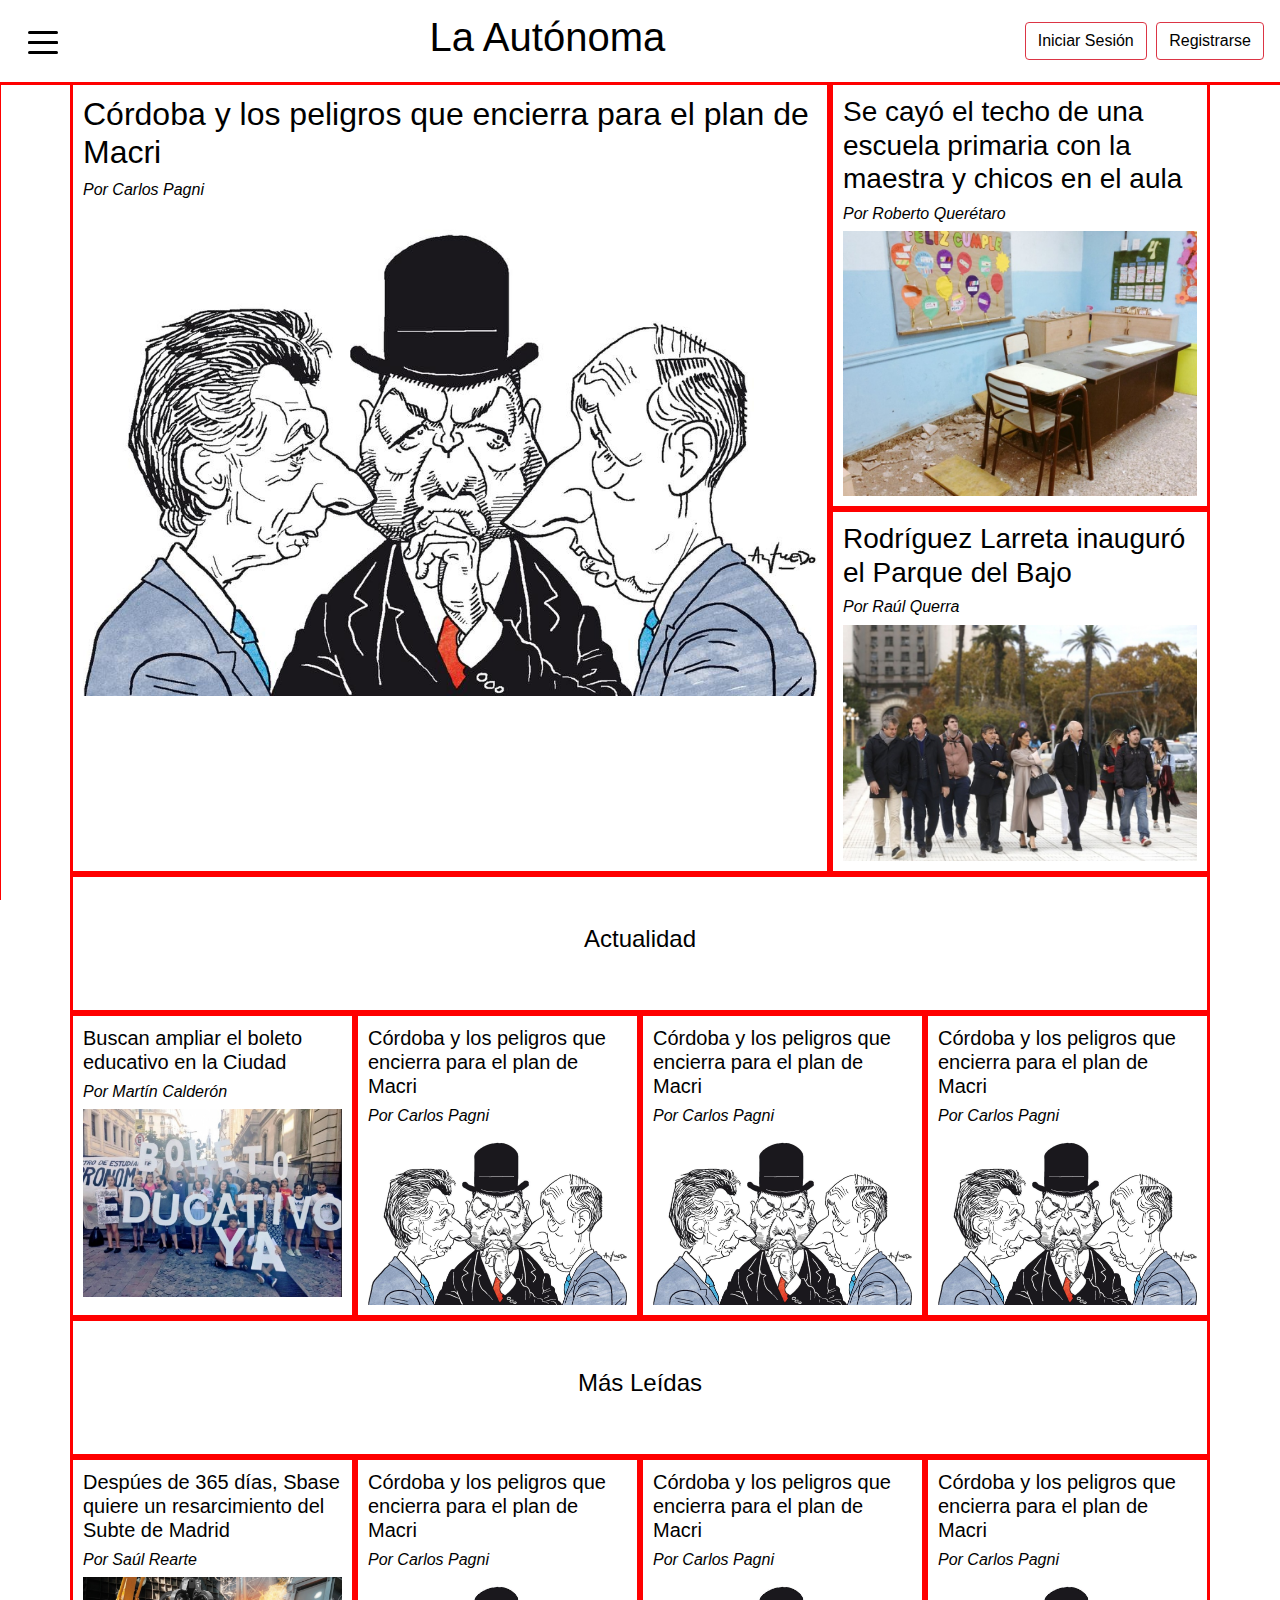
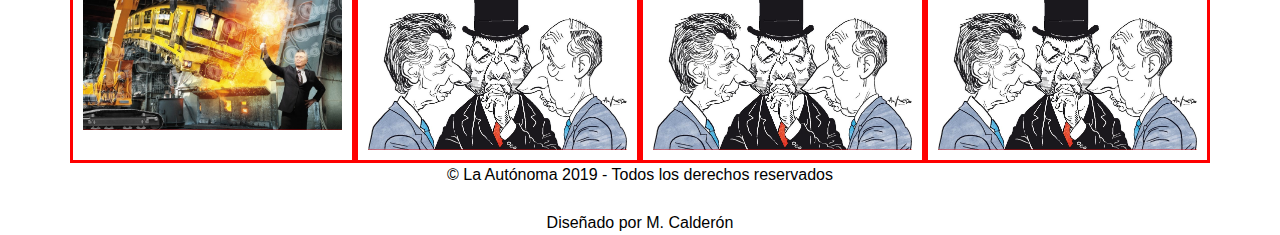
<file: index.html>
<!DOCTYPE html>
<html lang="es">
<head>
    <meta charset="UTF-8">
    <meta name="viewport" content="width=device-width, initial-scale=1.0">
    <meta http-equiv="X-UA-Compatible" content="ie=edge">
    <title>La Autónoma</title>
    <link rel="stylesheet" href="https://stackpath.bootstrapcdn.com/bootstrap/4.3.1/css/bootstrap.min.css" integrity="sha384-ggOyR0iXCbMQv3Xipma34MD+dH/1fQ784/j6cY/iJTQUOhcWr7x9JvoRxT2MZw1T" crossorigin="anonymous">
    <link rel="stylesheet" href="https://use.fontawesome.com/releases/v5.8.2/css/all.css" integrity="sha384-oS3vJWv+0UjzBfQzYUhtDYW+Pj2yciDJxpsK1OYPAYjqT085Qq/1cq5FLXAZQ7Ay" crossorigin="anonymous">
    <link rel="stylesheet" href="css/style.css">
    <link id="favicon" rel="icon" type="image/png" sizes="16x16" href="img/favicon light-16x16.png">
</head>

<body>
    <header>
        <div>
            <nav class="navbar navbar-light fixed-top">

                <button class="navbar-toggler" type="button" data-toggle="collapse" aria-controls="navbar" aria-expanded="false" aria-label="Toggle navigation" onclick="sidenav()">
                    <div class="animado"><span></span><span></span><span></span><span></span></div>
                </button>

                <a class="navbar-brand" href="/index.html"><h1>La Autónoma</h1></a>

                <div class="navbuttons">
                    <button id="login" type="button" class="btn btn-outline-danger"><a href="/login.html">Iniciar Sesión</a></button>
                    <button id="register" type="button" class="btn btn-outline-danger"><a href="/register.html">Registrarse</a></button>
                </div>
            </nav>
        </div>
    </header>

    <main>
        <div id= "sn" class="sidenav">
            <ul class="navbar-nav">
                <li class="nav-item sidebuttons"><a class="nav-link" href="/login.html">Iniciar Sesión</a></li>
                <li class="nav-item sidebuttons"><a class="nav-link" href="/register.html">Registrarse</a></li>
                <li class="nav-item">
                    <div class="theme-switch-wrapper">
                        Tema:
                        <label class="theme-switch" for="checkbox">
                            <input type="checkbox" id="checkbox" />
                            <div class="slider round"></div>
                        </label>
                    </div>
                </li>
                <li class="nav-item"><a class="nav-link" href="/seccion/politica.html">Política</a></li>
                <li class="nav-item"><a class="nav-link" href="#">Economía</a></li>
                <li class="nav-item"><a class="nav-link" href="#">Sindical</a></li>
                <li class="nav-item"><a class="nav-link" href="#">Internacional</a></li>
                <li class="nav-item"><a class="nav-link" href="#">Sociedad</a></li>
                <li class="nav-item"><a class="nav-link" href="#">Cultura</a></li>
                <li class="nav-item"><a class="nav-link" href="#">Educación</a></li>
                <li class="nav-item"><a class="nav-link" href="#">Arquitectura</a></li>
                <li class="nav-item"><a class="nav-link" href="#">Ciencia</a></li>
                <li class="nav-item"><a class="nav-link" href="#">Tecnología</a></li>
            </ul>

            <form class="form-block" method="get" action="http://www.google.com/search">
                <div class="input-group search-group">
                    <input class="form-control" type="search" placeholder="Buscar" aria-label="Buscar" name="q" results="5"/>
                    <span class="input-group-btn">
                        <button class="btn btn-default" type="submit">
                            <i class="fa fa-search"></i>
                        </button>
                    </span>
                    <input type="hidden" name="sitesearch" value="https://laautonoma.000webhostapp.com/index.html">
                </div>
            </form>
        </div>

        <div class="container">
            <div class="row align-items-stretch">
                <div class="col-md-8 nota">
                    <h2><a href="/politica/cordoba-y-los-peligros-que-encierra-para-el-plan-de-macri.html">Córdoba y los peligros que encierra para el plan de Macri</a></h2>
                    
                    <h6><a href="/autor/pagni-carlos.html">Por Carlos Pagni</a></h6>

                    <div class="imgycopete">
                        <figure>
                            <a href="/politica/cordoba-y-los-peligros-que-encierra-para-el-plan-de-macri.html"><img src="img/noticia-principal.jpg" width='100%' height='100%' /></a>
                        </figure>

                        <div class="elrevelador">
                            <div class="copete">
                                <p><a href="/politica/cordoba-y-los-peligros-que-encierra-para-el-plan-de-macri.html">Desde el fusilamiento del líder de la Contrarrevolución de Mayo, Santiago de Liniers, Córdoba ha tenido un papel decisivo en la historia nacional. ¿Volverá a tenerlo a partir del domingo próximo? Ese día elegirá al nuevo gobernador. El resultado es previsible. Juan Schiaretti hará una gran elección y permanecerá en el poder otros cuatro años. Las consecuencias de ese desenlace son menos claras.</a></p>
                            </div>
                        </div>
                    </div>
                </div>

                <div class="col-md-4">
                    <div class="nota">
                        <h3><a href="politica/se-cayo-el-techo-de-una-escuela-primaria-con-la-maestra-y-chicos-en-el-aula.html">Se cayó el techo de una escuela primaria con la maestra y chicos en el aula</a></h3>

                        <h6><a href="/autor/queretaro-roberto.html">Por Roberto Querétaro</a></h6>
                        
                        <div class="imgycopete">
                            <figure>
                                <a href="politica/se-cayo-el-techo-de-una-escuela-primaria-con-la-maestra-y-chicos-en-el-aula.html"><img src="img/nota-aside1.jpg" width='100%' height='100%' /></a>
                            </figure>

                            <div class="elrevelador">
                                <div class="copete">
                                    <p><a href="politica/se-cayo-el-techo-de-una-escuela-primaria-con-la-maestra-y-chicos-en-el-aula.html">La caía de la mampostería fue en la Escuela 4 del Distrito Escolar 14, “Juan A. Lavalleja”, en Villa Ortúza, en la Comuna 15. La docente resultó herida. El dato llamativo es que según la partida presupuestaria del primer trimestre de 2019, el área que corresponde a Infraestructura escolar sobrejecutó un 27 por ciento del presupuesto.</a></p>
                                </div>
                            </div>
                        </div>
                    </div>

                    <div class="nota">
                        <h3><a href="politica/rodríguez-larreta-inauguró-el-parque-del-bajo.html">Rodríguez Larreta inauguró el Parque del Bajo</a></h3>

                        <h6><a href="/autor/querra-raul.html">Por Raúl Querra</a></h6>
                        
                        <div class="imgycopete">
                            <figure>
                                <a href="politica/rodríguez-larreta-inauguró-el-parque-del-bajo.html"><img src="img/nota-aside2.jpg" width='100%' height='100%' /></a>
                            </figure>

                            <div class="elrevelador">
                                <div class="copete">
                                    <p><a href="politica/rodríguez-larreta-inauguró-el-parque-del-bajo.html">El jefe de Gobierno porteño, Horacio Rodríguez Larreta, inauguró la obra que le aporta a la Ciudad 136.000 metros cuadrados de espacio verde. “Cada vez que inauguramos un espacio público verde nuevo es una gran emoción”, dijo el alcalde.</a></p>
                                </div>
                            </div>
                        </div>
                    </div>
                </div>
            </div>
        </div>

        <div class="container">
            <div class="row align-items-stretch">
                <div class="separador col-12">
                    <h4><a href="/seccion/actualidad.html">Actualidad</a></h4>
                </div>

                <div class="col-12 col-md-3 nota">
                    <h5><a href="/politica/buscan-ampliar-el-boleto-educativo-en-la-ciudad.html">Buscan ampliar el boleto educativo en la Ciudad</a></h5>

                    <h6><a href="/autor/calderon-martin.html">Por Martín Calderón</a></h6>
                    
                    <div class="imgycopete">
                        <figure>
                            <a href="/politica/buscan-ampliar-el-boleto-educativo-en-la-ciudad.html"><img src="img/nota-actualidad.jpg" width='100%' height='100%' /></a>
                        </figure>

                        <div class="elrevelador">
                            <div class="copete">
                                <p><a href="/politica/buscan-ampliar-el-boleto-educativo-en-la-ciudad.html">La propuesta fue impulsada por el Bloque Peronista y busca establecer la gratuidad de 50 viajes mensuales para docentes, alumnos y personal no docente de nivel superior, de Formación Profesional y de Bachilleratos Populares.</a></p>
                            </div>
                        </div>
                    </div>
                </div>

                <div class="col-12 col-md-3 nota">
                    <h5><a href="nota-actualidad2">Córdoba y los peligros que encierra para el plan de Macri</a></h5>

                    <h6><a href="#">Por Carlos Pagni</a></h6>
                    
                    <div class="imgycopete">
                        <figure>
                            <a href="nota-actualidad2"><img src="img/noticia-principal.jpg" width='100%' height='100%' /></a>
                        </figure>

                        <div class="elrevelador">
                            <div class="copete">
                                <p><a href="noticia-principal">Desde el fusilamiento del líder de la Contrarrevolución de Mayo, Santiago de Liniers, Córdoba ha tenido un papel decisivo en la historia nacional. ¿Volverá a tenerlo a partir del domingo próximo? Ese día elegirá al nuevo gobernador. El resultado es previsible. Juan Schiaretti hará una gran elección y permanecerá en el poder otros cuatro años. Las consecuencias de ese desenlace son menos claras.</a></p>
                            </div>
                        </div>
                    </div>
                </div>

                <div class="col-12 col-md-3 nota">
                    <h5><a href="nota-actualidad3">Córdoba y los peligros que encierra para el plan de Macri</a></h5>

                    <h6><a href="#">Por Carlos Pagni</a></h6>
                    
                    <div class="imgycopete">
                        <figure>
                            <a href="nota-actualidad3"><img src="img/noticia-principal.jpg" width='100%' height='100%' /></a>
                        </figure>

                        <div class="elrevelador">
                            <div class="copete">
                                <p><a href="noticia-principal">Desde el fusilamiento del líder de la Contrarrevolución de Mayo, Santiago de Liniers, Córdoba ha tenido un papel decisivo en la historia nacional. ¿Volverá a tenerlo a partir del domingo próximo? Ese día elegirá al nuevo gobernador. El resultado es previsible. Juan Schiaretti hará una gran elección y permanecerá en el poder otros cuatro años. Las consecuencias de ese desenlace son menos claras.</a></p>
                            </div>
                        </div>
                    </div>
                </div>

                <div class="col-12 col-md-3 nota">
                    <h5><a href="nota-actualidad4">Córdoba y los peligros que encierra para el plan de Macri</a></h5>
                    
                    <h6><a href="#">Por Carlos Pagni</a></h6>

                    <div class="imgycopete">
                        <figure>
                            <a href="nota-actualidad4"><img src="img/noticia-principal.jpg" width='100%' height='100%' /></a>
                        </figure>

                        <div class="elrevelador">
                            <div class="copete">
                                <p><a href="noticia-principal">Desde el fusilamiento del líder de la Contrarrevolución de Mayo, Santiago de Liniers, Córdoba ha tenido un papel decisivo en la historia nacional. ¿Volverá a tenerlo a partir del domingo próximo? Ese día elegirá al nuevo gobernador. El resultado es previsible. Juan Schiaretti hará una gran elección y permanecerá en el poder otros cuatro años. Las consecuencias de ese desenlace son menos claras.</a></p>
                            </div>
                        </div>
                    </div>
                </div>                
            </div>
        </div>

        <div class="container">
            <div class="row align-items-stretch">
                <div class="separador col-12">
                    <h4><a href="/seccion/masleidas.html">Más Leídas</a></h4>
                </div>
                <div class="col-12 col-md-3 nota">
                    <h5><a href="politica/despues-de-365-dias-sbase-quiere-un-resarcimiento-del-subte-de-madrid.html">Despúes de 365 días, Sbase quiere un resarcimiento del Subte de Madrid</a></h5>

                    <h6><a href="autor/rearte-saul.html">Por Saúl Rearte</a></h6>

                    <div class="imgycopete">
                        <figure>
                            <a href="politica/despues-de-365-dias-sbase-quiere-un-resarcimiento-del-subte-de-madrid.html"><img src="img/nota-ml.jpg" width='100%' height='100%' /></a>
                        </figure>

                        <div class="elrevelador">
                            <div class="copete">
                                <p><a href="politica/despues-de-365-dias-sbase-quiere-un-resarcimiento-del-subte-de-madrid.html">La empresa que maneja los subterráneos porteños trabaja con un estudio español para avanzar con las negociaciones. Se debe a los vagones con material cancerígeno que vendieron a la Ciudad. La empresa que maneja los subtes de la capital española conocía la presencia del material en sus coches CAF 5000.</a></p>
                            </div>
                        </div>
                    </div>
                </div>

                <div class="col-12 col-md-3 nota">
                    <h5><a href="nota-ml2">Córdoba y los peligros que encierra para el plan de Macri</a></h5>
                    
                    <h6><a href="#">Por Carlos Pagni</a></h6>

                    <div class="imgycopete">
                        <figure>
                            <a href="nota-ml2"><img src="img/noticia-principal.jpg" width='100%' height='100%' /></a>
                        </figure>

                        <div class="elrevelador">
                            <div class="copete">
                                <p><a href="noticia-principal">Desde el fusilamiento del líder de la Contrarrevolución de Mayo, Santiago de Liniers, Córdoba ha tenido un papel decisivo en la historia nacional. ¿Volverá a tenerlo a partir del domingo próximo? Ese día elegirá al nuevo gobernador. El resultado es previsible. Juan Schiaretti hará una gran elección y permanecerá en el poder otros cuatro años. Las consecuencias de ese desenlace son menos claras.</a></p>
                            </div>
                        </div>
                    </div>
                </div>

                <div class="col-12 col-md-3 nota">
                    <h5><a href="nota-ml3">Córdoba y los peligros que encierra para el plan de Macri</a></h5>
                    
                    <h6><a href="#">Por Carlos Pagni</a></h6>

                    <div class="imgycopete">
                        <figure>
                            <a href="nota-ml3"><img src="img/noticia-principal.jpg" width='100%' height='100%' /></a>
                        </figure>

                        <div class="elrevelador">
                            <div class="copete">
                                <p><a href="noticia-principal">Desde el fusilamiento del líder de la Contrarrevolución de Mayo, Santiago de Liniers, Córdoba ha tenido un papel decisivo en la historia nacional. ¿Volverá a tenerlo a partir del domingo próximo? Ese día elegirá al nuevo gobernador. El resultado es previsible. Juan Schiaretti hará una gran elección y permanecerá en el poder otros cuatro años. Las consecuencias de ese desenlace son menos claras.</a></p>
                            </div>
                        </div>
                    </div>
                </div>

                <div class="col-12 col-md-3 nota">
                    <h5><a href="nota-ml4">Córdoba y los peligros que encierra para el plan de Macri</a></h5>
                    
                    <h6><a href="#">Por Carlos Pagni</a></h6>

                    <div class="imgycopete">
                        <figure>
                            <a href="nota-ml4"><img src="img/noticia-principal.jpg" width='100%' height='100%' /></a>
                        </figure>

                        <div class="elrevelador">
                            <div class="copete">
                                <p><a href="noticia-principal">Desde el fusilamiento del líder de la Contrarrevolución de Mayo, Santiago de Liniers, Córdoba ha tenido un papel decisivo en la historia nacional. ¿Volverá a tenerlo a partir del domingo próximo? Ese día elegirá al nuevo gobernador. El resultado es previsible. Juan Schiaretti hará una gran elección y permanecerá en el poder otros cuatro años. Las consecuencias de ese desenlace son menos claras.</a></p>
                            </div>
                        </div>
                    </div>
                </div>                
            </div>
        </div>
    </main>

    <footer>
        <p>© La Autónoma 2019 - Todos los derechos reservados</p>
        <div class="iconera">
            <a href=""><i class="fab fa-facebook"></i></a>
            <a href=""><i class="fab fa-twitter-square"></i></a>
            <a href=""><i class="fab fa-instagram"></i></a>
            <a href=""><i class="fab fa-youtube"></i></a>
        </div>
        <p>Diseñado por M. Calderón</p>
    </footer>

    <script src="https://code.jquery.com/jquery-3.3.1.slim.min.js" integrity="sha384-q8i/X+965DzO0rT7abK41JStQIAqVgRVzpbzo5smXKp4YfRvH+8abtTE1Pi6jizo" crossorigin="anonymous"></script>
    <script src="https://cdnjs.cloudflare.com/ajax/libs/popper.js/1.14.7/umd/popper.min.js" integrity="sha384-UO2eT0CpHqdSJQ6hJty5KVphtPhzWj9WO1clHTMGa3JDZwrnQq4sF86dIHNDz0W1" crossorigin="anonymous"></script>
    <script src="https://stackpath.bootstrapcdn.com/bootstrap/4.3.1/js/bootstrap.min.js" integrity="sha384-JjSmVgyd0p3pXB1rRibZUAYoIIy6OrQ6VrjIEaFf/nJGzIxFDsf4x0xIM+B07jRM" crossorigin="anonymous"></script>
    <script src="js/script.js"></script>
    <script language="javascript" type="text/javascript">show(s_cotizacion_personalizada)</script>
</body>
</html>
</file>
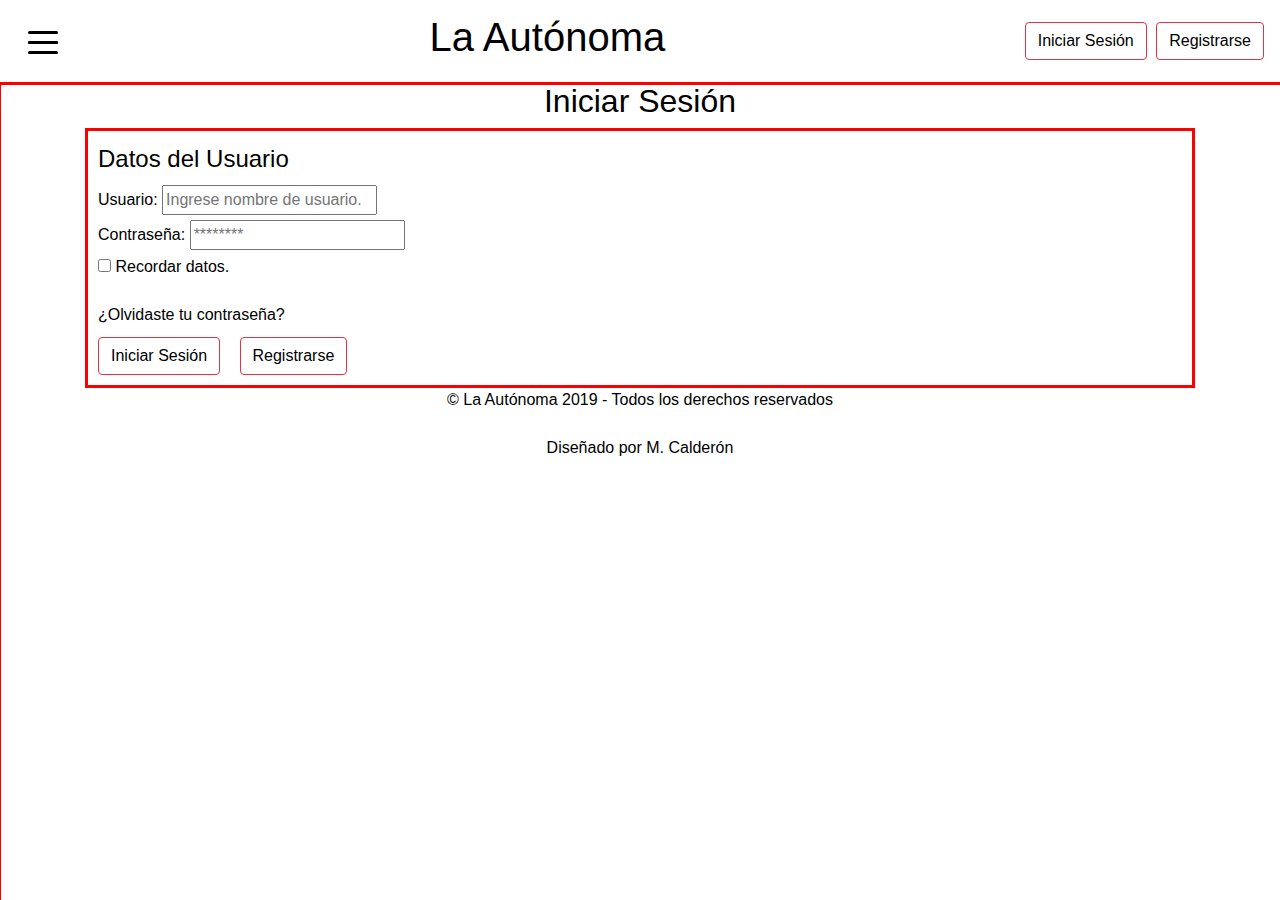
<file: login.html>
<!DOCTYPE html>
<html lang="es">
<head>
    <meta charset="UTF-8">
    <meta name="viewport" content="width=device-width, initial-scale=1.0">
    <meta http-equiv="X-UA-Compatible" content="ie=edge">
    <title>Iniciar Sesión</title>
    <link rel="stylesheet" href="https://stackpath.bootstrapcdn.com/bootstrap/4.3.1/css/bootstrap.min.css" integrity="sha384-ggOyR0iXCbMQv3Xipma34MD+dH/1fQ784/j6cY/iJTQUOhcWr7x9JvoRxT2MZw1T" crossorigin="anonymous">
    <link rel="stylesheet" href="https://use.fontawesome.com/releases/v5.8.2/css/all.css" integrity="sha384-oS3vJWv+0UjzBfQzYUhtDYW+Pj2yciDJxpsK1OYPAYjqT085Qq/1cq5FLXAZQ7Ay" crossorigin="anonymous">
    <link rel="stylesheet" href="css/style.css">
    <link rel="stylesheet" href="css/loginstyle.css">
    <link id="favicon" rel="icon" type="image/png" sizes="16x16" href="img/favicon light-16x16.png">
</head>
<body>
    <header>
        <div>
            <nav class="navbar navbar-light fixed-top">

                <button class="navbar-toggler" type="button" data-toggle="collapse" aria-controls="navbar" aria-expanded="false" aria-label="Toggle navigation" onclick="sidenav()">
                    <div class="animado"><span></span><span></span><span></span><span></span></div>
                </button>

                <a class="navbar-brand" href="/index.html"><h1>La Autónoma</h1></a>

                <div class="navbuttons">
                    <button id="login" type="button" class="btn btn-outline-danger"><a href="/login.html">Iniciar Sesión</a></button>
                    <button id="register" type="button" class="btn btn-outline-danger"><a href="/register.html">Registrarse</a></button>
                </div>
            </nav>
        </div>
    </header>

    <div id= "sn" class="sidenav">
        <ul class="navbar-nav">
            <li class="nav-item sidebuttons"><a class="nav-link" href="/login.html">Iniciar Sesión</a></li>
            <li class="nav-item sidebuttons"><a class="nav-link" href="/register.html">Registrarse</a></li>
            <li class="nav-item">
                <div class="theme-switch-wrapper">
                    Tema:
                    <label class="theme-switch" for="checkbox">
                        <input type="checkbox" id="checkbox" />
                        <div class="slider round"></div>
                    </label>
                </div>
                </li>
            <li class="nav-item"><a class="nav-link" href="/seccion/politica.html">Política</a></li>
            <li class="nav-item"><a class="nav-link" href="#">Economía</a></li>
            <li class="nav-item"><a class="nav-link" href="#">Sindical</a></li>
            <li class="nav-item"><a class="nav-link" href="#">Internacional</a></li>
            <li class="nav-item"><a class="nav-link" href="#">Sociedad</a></li>
            <li class="nav-item"><a class="nav-link" href="#">Cultura</a></li>
            <li class="nav-item"><a class="nav-link" href="#">Educación</a></li>
            <li class="nav-item"><a class="nav-link" href="#">Arquitectura</a></li>
            <li class="nav-item"><a class="nav-link" href="#">Ciencia</a></li>
            <li class="nav-item"><a class="nav-link" href="#">Tecnología</a></li>
        </ul>

        <form class="form-block" method="get" action="http://www.google.com/search">
            <div class="input-group search-group">
                <input class="form-control" type="search" placeholder="Buscar" aria-label="Buscar" name="q" results="5"/>
                <span class="input-group-btn">
                    <button class="btn btn-default" type="submit">
                        <i class="fa fa-search"></i>
                    </button>
                </span>
                <input type="hidden" name="sitesearch" value="https://laautonoma.000webhostapp.com/index.html">
            </div>
        </form>
    </div>

    <div class="container">
        <h2>Iniciar Sesión</h2>
        <form action="index.html" method="post">
            <fieldset>
                <legend>Datos del Usuario</legend>
                <label for="username">Usuario:</label>
                <input type="text" name="usuario" id="username" placeholder="Ingrese nombre de usuario." autocomplete="on" required>
                <br>
                <label for="password">Contraseña:</label>
                <input type="password" name="contrasena" id="password" placeholder="********" autocomplete="on" required>
                <br>
                <input type="checkbox" name="recordar" id="remember"> Recordar datos.
                <br><br>
                <a href="login.html">¿Olvidaste tu contraseña?</a>
            </fieldset>
            <button id="login" type="button" class="btn btn-outline-danger"><a href="/login.html">Iniciar Sesión</a></button>
            <button id="register" type="button" class="btn btn-outline-danger"><a href="/register.html">Registrarse</a></button>
        </form>
    </div>

    <footer>
        <p>© La Autónoma 2019 - Todos los derechos reservados</p>
        <div class="iconera">
            <a href=""><i class="fab fa-facebook"></i></a>
            <a href=""><i class="fab fa-twitter-square"></i></a>
            <a href=""><i class="fab fa-instagram"></i></a>
            <a href=""><i class="fab fa-youtube"></i></a>
        </div>
        <p>Diseñado por M. Calderón</p>
    </footer>

    <script src="https://code.jquery.com/jquery-3.3.1.slim.min.js" integrity="sha384-q8i/X+965DzO0rT7abK41JStQIAqVgRVzpbzo5smXKp4YfRvH+8abtTE1Pi6jizo" crossorigin="anonymous"></script>
    <script src="https://cdnjs.cloudflare.com/ajax/libs/popper.js/1.14.7/umd/popper.min.js" integrity="sha384-UO2eT0CpHqdSJQ6hJty5KVphtPhzWj9WO1clHTMGa3JDZwrnQq4sF86dIHNDz0W1" crossorigin="anonymous"></script>
    <script src="https://stackpath.bootstrapcdn.com/bootstrap/4.3.1/js/bootstrap.min.js" integrity="sha384-JjSmVgyd0p3pXB1rRibZUAYoIIy6OrQ6VrjIEaFf/nJGzIxFDsf4x0xIM+B07jRM" crossorigin="anonymous"></script>
    <script src="js/script.js"></script>
</body>
</html>
</file>
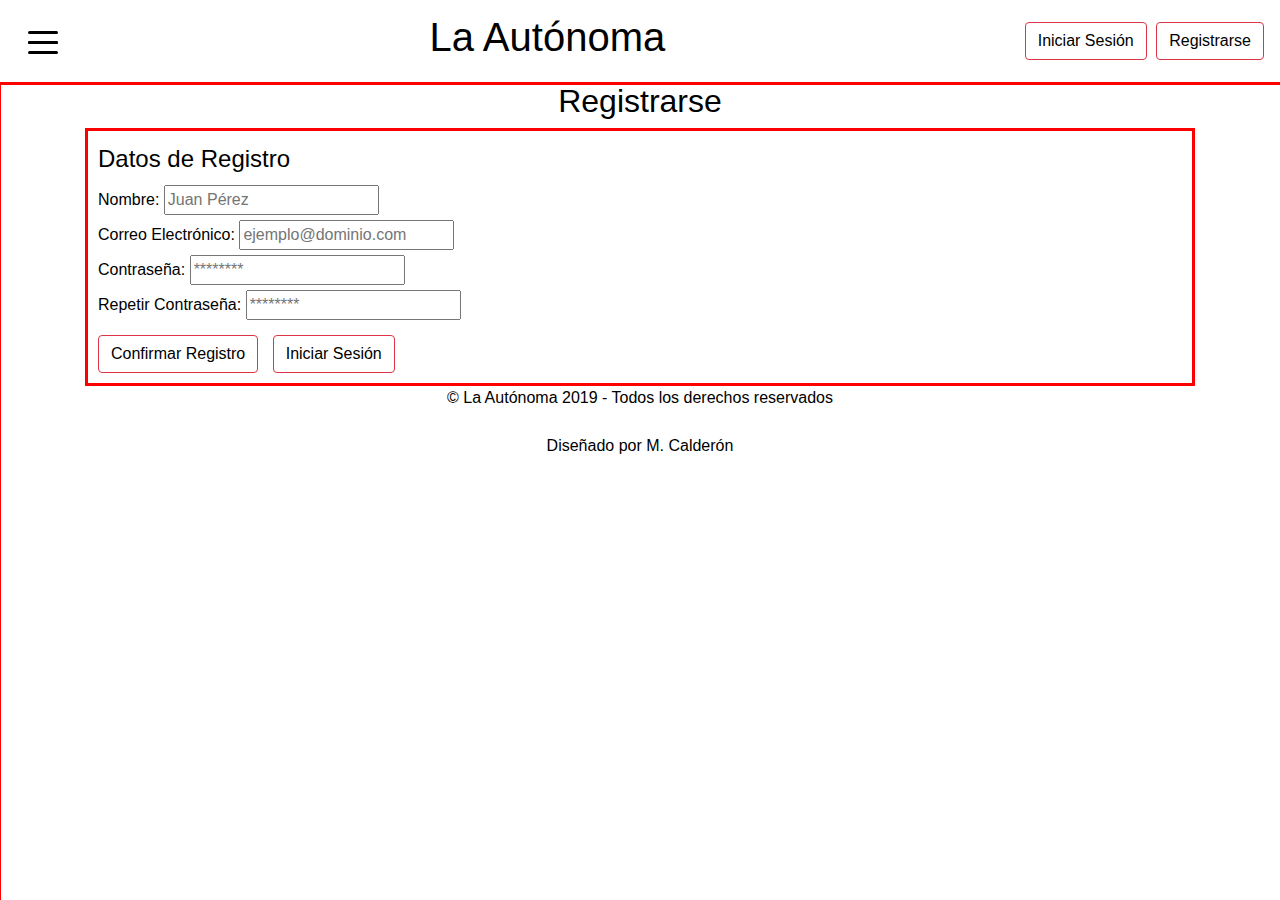
<file: register.html>
<!DOCTYPE html>
<html lang="es">
<head>
    <meta charset="UTF-8">
    <meta name="viewport" content="width=device-width, initial-scale=1.0">
    <meta http-equiv="X-UA-Compatible" content="ie=edge">
    <title>Registrarse</title>
    <link rel="stylesheet" href="https://stackpath.bootstrapcdn.com/bootstrap/4.3.1/css/bootstrap.min.css" integrity="sha384-ggOyR0iXCbMQv3Xipma34MD+dH/1fQ784/j6cY/iJTQUOhcWr7x9JvoRxT2MZw1T" crossorigin="anonymous">
    <link rel="stylesheet" href="https://use.fontawesome.com/releases/v5.8.2/css/all.css" integrity="sha384-oS3vJWv+0UjzBfQzYUhtDYW+Pj2yciDJxpsK1OYPAYjqT085Qq/1cq5FLXAZQ7Ay" crossorigin="anonymous">
    <link rel="stylesheet" href="css/style.css">
    <link rel="stylesheet" href="css/registerstyle.css">
    <link id="favicon" rel="icon" type="image/png" sizes="16x16" href="img/favicon light-16x16.png">
</head>
<body>
    <header>
        <div>
            <nav class="navbar navbar-light fixed-top">

                <button class="navbar-toggler" type="button" data-toggle="collapse" aria-controls="navbar" aria-expanded="false" aria-label="Toggle navigation" onclick="sidenav()">
                    <div class="animado"><span></span><span></span><span></span><span></span></div>
                </button>

                <a class="navbar-brand" href="/index.html"><h1>La Autónoma</h1></a>

                <div class="navbuttons">
                    <button id="login" type="button" class="btn btn-outline-danger"><a href="/login.html">Iniciar Sesión</a></button>
                    <button id="register" type="button" class="btn btn-outline-danger"><a href="/register.html">Registrarse</a></button>
                </div>
            </nav>
        </div>
    </header>

    <div id="sn" class="sidenav">
        <ul class="navbar-nav">
            <li class="nav-item sidebuttons"><a class="nav-link" href="/login.html">Iniciar Sesión</a></li>
            <li class="nav-item sidebuttons"><a class="nav-link" href="/register.html">Registrarse</a></li>
            <li class="nav-item">
                <div class="theme-switch-wrapper">
                    Tema:
                    <label class="theme-switch" for="checkbox">
                        <input type="checkbox" id="checkbox" />
                        <div class="slider round"></div>
                    </label>
                </div>
                </li>
            <li class="nav-item"><a class="nav-link" href="/seccion/politica.html">Política</a></li>
            <li class="nav-item"><a class="nav-link" href="#">Economía</a></li>
            <li class="nav-item"><a class="nav-link" href="#">Sindical</a></li>
            <li class="nav-item"><a class="nav-link" href="#">Internacional</a></li>
            <li class="nav-item"><a class="nav-link" href="#">Sociedad</a></li>
            <li class="nav-item"><a class="nav-link" href="#">Cultura</a></li>
            <li class="nav-item"><a class="nav-link" href="#">Educación</a></li>
            <li class="nav-item"><a class="nav-link" href="#">Arquitectura</a></li>
            <li class="nav-item"><a class="nav-link" href="#">Ciencia</a></li>
            <li class="nav-item"><a class="nav-link" href="#">Tecnología</a></li>
        </ul>

        <form class="form-block" method="get" action="http://www.google.com/search">
            <div class="input-group search-group">
                <input class="form-control" type="search" placeholder="Buscar" aria-label="Buscar" name="q" results="5"/>
                <span class="input-group-btn">
                    <button class="btn btn-default" type="submit">
                        <i class="fa fa-search"></i>
                    </button>
                </span>
                <input type="hidden" name="sitesearch" value="https://laautonoma.000webhostapp.com/index.html">
            </div>
        </form>
    </div>

    <div class="container">
        <h2>Registrarse</h2>
        <form action="/login.html" method="post">
            <fieldset>
                <legend>Datos de Registro</legend>
                    <label for="name">Nombre:</label>
                    <input type="text" name="nombre" id="name" placeholder="Juan Pérez" autocomplete="on" pattern=".{6,20}" required>
                    <br>
                    <label for="email">Correo Electrónico:</label>
                    <input type="email" name="correo" id="email" placeholder="ejemplo@dominio.com" autocomplete="on" required>
                    <br>
                    <label for="password">Contraseña:</label>
                    <input type="password" name="contrasena" id="password" placeholder="********" autocomplete="on" pattern="[A-Za-z0-9]{8,30}" required>
                    <br>
                    <label for="repeatpass">Repetir Contraseña:</label>
                    <input type="password" name="repetir" id="repeatpass" placeholder="********" autocomplete="on" pattern="[A-Za-z0-9]{8,30}" required>
                    <br>
            </fieldset>
            <button id="register" type="button" class="btn btn-outline-danger"><a href="/register.html">Confirmar Registro</a></button>
            <button id="login" type="button" class="btn btn-outline-danger"><a href="/login.html">Iniciar Sesión</a></button>
        </form>
    </div>

    <footer>
        <p>© La Autónoma 2019 - Todos los derechos reservados</p>
        <div class="iconera">
            <a href=""><i class="fab fa-facebook"></i></a>
            <a href=""><i class="fab fa-twitter-square"></i></a>
            <a href=""><i class="fab fa-instagram"></i></a>
            <a href=""><i class="fab fa-youtube"></i></a>
        </div>
        <p>Diseñado por M. Calderón</p>
    </footer>

    <script src="https://code.jquery.com/jquery-3.3.1.slim.min.js" integrity="sha384-q8i/X+965DzO0rT7abK41JStQIAqVgRVzpbzo5smXKp4YfRvH+8abtTE1Pi6jizo" crossorigin="anonymous"></script>
    <script src="https://cdnjs.cloudflare.com/ajax/libs/popper.js/1.14.7/umd/popper.min.js" integrity="sha384-UO2eT0CpHqdSJQ6hJty5KVphtPhzWj9WO1clHTMGa3JDZwrnQq4sF86dIHNDz0W1" crossorigin="anonymous"></script>
    <script src="https://stackpath.bootstrapcdn.com/bootstrap/4.3.1/js/bootstrap.min.js" integrity="sha384-JjSmVgyd0p3pXB1rRibZUAYoIIy6OrQ6VrjIEaFf/nJGzIxFDsf4x0xIM+B07jRM" crossorigin="anonymous"></script>
    <script src="js/script.js"></script>
</body>
</html>
</file>
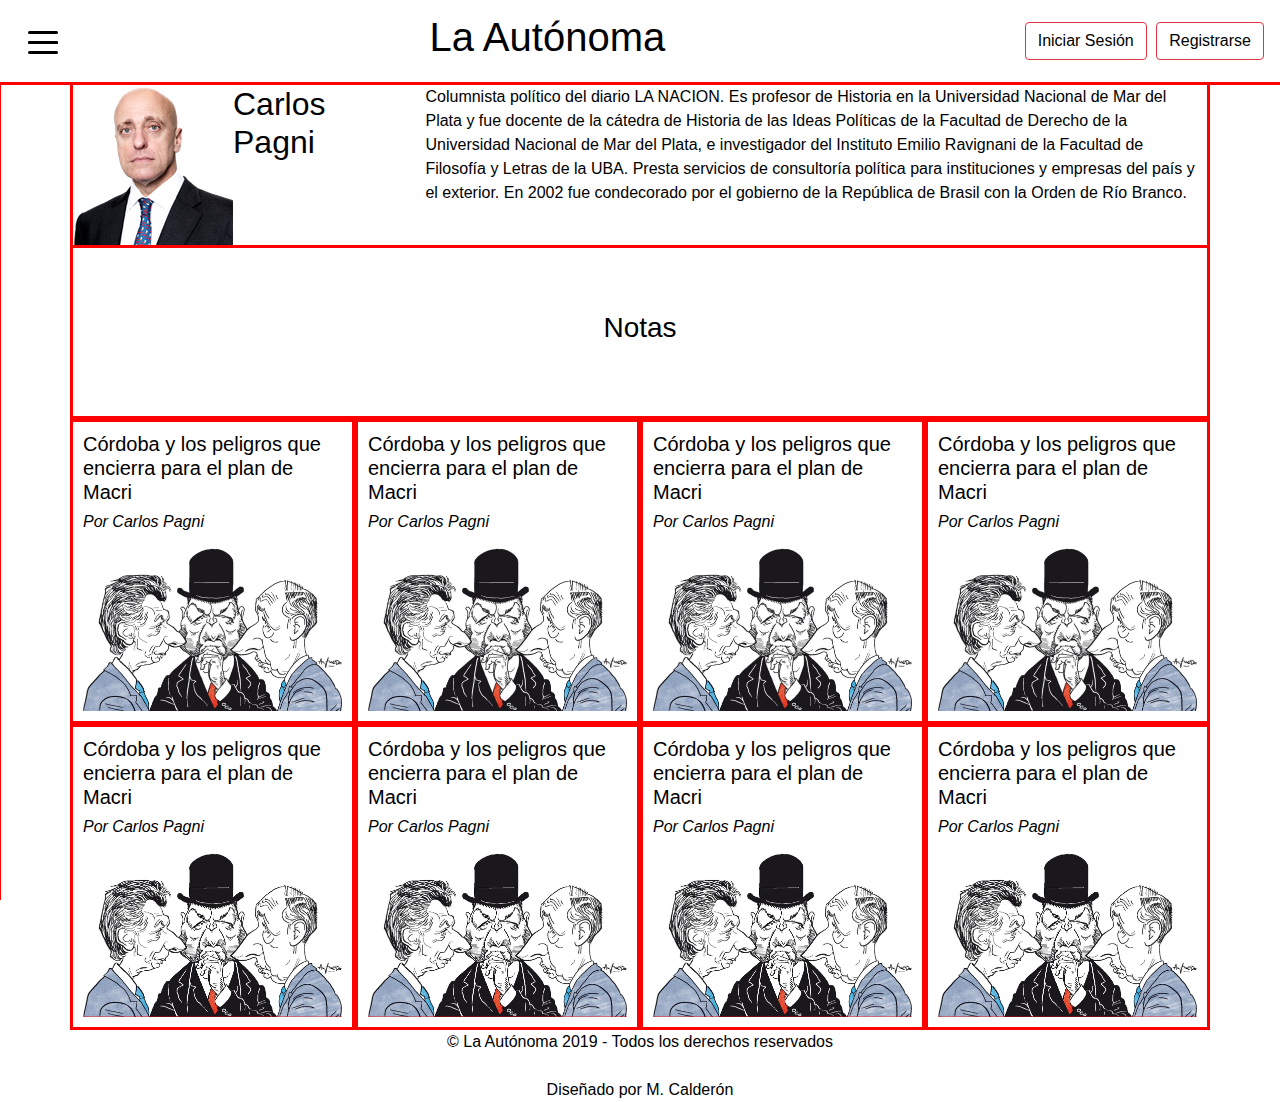
<file: autor/pagni-carlos.html>
<!DOCTYPE html>
<html lang="es">
<head>
    <meta charset="UTF-8">
    <meta name="viewport" content="width=device-width, initial-scale=1.0">
    <meta http-equiv="X-UA-Compatible" content="ie=edge">
    <title>Autor - Carlos Pagni</title>
    <link rel="stylesheet" href="https://stackpath.bootstrapcdn.com/bootstrap/4.3.1/css/bootstrap.min.css" integrity="sha384-ggOyR0iXCbMQv3Xipma34MD+dH/1fQ784/j6cY/iJTQUOhcWr7x9JvoRxT2MZw1T" crossorigin="anonymous">
    <link rel="stylesheet" href="https://use.fontawesome.com/releases/v5.8.2/css/all.css" integrity="sha384-oS3vJWv+0UjzBfQzYUhtDYW+Pj2yciDJxpsK1OYPAYjqT085Qq/1cq5FLXAZQ7Ay" crossorigin="anonymous">
    <link rel="stylesheet" href="/css/style.css">
    <link rel="stylesheet" href="/css/autorstyle.css">
    <link id="favicon" rel="icon" type="image/png" sizes="16x16" href="/img/favicon light-16x16.png">
</head>

<body>
    <header>
        <div>
            <nav class="navbar navbar-light fixed-top">

                <button class="navbar-toggler" type="button" data-toggle="collapse" aria-controls="navbar" aria-expanded="false" aria-label="Toggle navigation" onclick="sidenav()">
                    <div class="animado"><span></span><span></span><span></span><span></span></div>
                </button>

                <a class="navbar-brand" href="/index.html"><h1>La Autónoma</h1></a>

                <div class="navbuttons">
                    <button id="login" type="button" class="btn btn-outline-danger"><a href="/login.html">Iniciar Sesión</a></button>
                    <button id="register" type="button" class="btn btn-outline-danger"><a href="/register.html">Registrarse</a></button>
                </div>
            </nav>
        </div>
    </header>

    <main>
        <div id= "sn" class="sidenav">
            <ul class="navbar-nav">
                <li class="nav-item sidebuttons"><a class="nav-link" href="/login.html">Iniciar Sesión</a></li>
                <li class="nav-item sidebuttons"><a class="nav-link" href="/register.html">Registrarse</a></li>
                <li class="nav-item">
                    <div class="theme-switch-wrapper">
                        Tema:
                        <label class="theme-switch" for="checkbox">
                            <input type="checkbox" id="checkbox" />
                            <div class="slider round"></div>
                        </label>
                    </div>
                    </li>
                <li class="nav-item"><a class="nav-link" href="/seccion/politica.html">Política</a></li>
                <li class="nav-item"><a class="nav-link" href="#">Economía</a></li>
                <li class="nav-item"><a class="nav-link" href="#">Sindical</a></li>
                <li class="nav-item"><a class="nav-link" href="#">Internacional</a></li>
                <li class="nav-item"><a class="nav-link" href="#">Sociedad</a></li>
                <li class="nav-item"><a class="nav-link" href="#">Cultura</a></li>
                <li class="nav-item"><a class="nav-link" href="#">Educación</a></li>
                <li class="nav-item"><a class="nav-link" href="#">Arquitectura</a></li>
                <li class="nav-item"><a class="nav-link" href="#">Ciencia</a></li>
                <li class="nav-item"><a class="nav-link" href="#">Tecnología</a></li>
            </ul>

            <form class="form-block" method="get" action="http://www.google.com/search">
                <div class="input-group search-group">
                    <input class="form-control" type="search" placeholder="Buscar" aria-label="Buscar" name="q" results="5"/>
                    <span class="input-group-btn">
                        <button class="btn btn-default" type="submit">
                            <i class="fa fa-search"></i>
                        </button>
                    </span>
                    <input type="hidden" name="sitesearch" value="https://laautonoma.000webhostapp.com/index.html">
                </div>
            </form>
        </div>

        <div class="container">
            <div class="row">
                <div class="col-md-12">
                    <div class="minibio">
                        <figure>
                            <img src="/img/pagni-carlos.png" alt="Carlos Pagni">
                        </figure>

                        <h2>Carlos Pagni</h2>

                        <div class="iconera">
                            <a href=""><i class="fab fa-facebook"></i></a>
                            <a href=""><i class="fab fa-twitter-square"></i></a>
                            <a href=""><i class="fab fa-instagram"></i></a>
                            <a href=""><i class="fab fa-youtube"></i></a>
                        </div>

                        <p>Columnista político del diario LA NACION. Es profesor de Historia en la Universidad Nacional de Mar del Plata y fue docente de la cátedra de Historia de las Ideas Políticas de la Facultad de Derecho de la Universidad Nacional de Mar del Plata, e investigador del Instituto Emilio Ravignani de la Facultad de Filosofía y Letras de la UBA. Presta servicios de consultoría política para instituciones y empresas del país y el exterior. En 2002 fue condecorado por el gobierno de la República de Brasil con la Orden de Río Branco.</p>
                    </div>
                </div>
            </div>
        </div>

        <div class="container">
            <div class="row align-items-stretch">

                <div class="separador col-12">
                    <h3>Notas</h3>
                </div>

                <div class="col-12 col-md-3 nota">
                    <h5><a href="/politica/cordoba-y-los-peligros-que-encierra-para-el-plan-de-macri.html">Córdoba y los peligros que encierra para el plan de Macri</a></h5>

                    <h6><a href="/autor/pagni-carlos.html">Por Carlos Pagni</a></h6>
                    
                    <div class="imgycopete">
                        <figure>
                            <a href="/politica/cordoba-y-los-peligros-que-encierra-para-el-plan-de-macri.html"><img src="/img/noticia-principal.jpg" width='100%' height='100%' /></a>
                        </figure>

                        <div class="elrevelador">
                            <div class="copete">
                                <p><a href="/politica/cordoba-y-los-peligros-que-encierra-para-el-plan-de-macri.html">Desde el fusilamiento del líder de la Contrarrevolución de Mayo, Santiago de Liniers, Córdoba ha tenido un papel decisivo en la historia nacional. ¿Volverá a tenerlo a partir del domingo próximo? Ese día elegirá al nuevo gobernador. El resultado es previsible. Juan Schiaretti hará una gran elección y permanecerá en el poder otros cuatro años. Las consecuencias de ese desenlace son menos claras.</a></p>
                            </div>
                        </div>
                    </div>
                </div>

                <div class="col-12 col-md-3 nota">
                    <h5><a href="/politica/cordoba-y-los-peligros-que-encierra-para-el-plan-de-macri.html">Córdoba y los peligros que encierra para el plan de Macri</a></h5>

                    <h6><a href="/autor/pagni-carlos.html">Por Carlos Pagni</a></h6>
                    
                    <div class="imgycopete">
                        <figure>
                            <a href="/politica/cordoba-y-los-peligros-que-encierra-para-el-plan-de-macri.html"><img src="/img/noticia-principal.jpg" width='100%' height='100%' /></a>
                        </figure>

                        <div class="elrevelador">
                            <div class="copete">
                                <p><a href="/politica/cordoba-y-los-peligros-que-encierra-para-el-plan-de-macri.html">Desde el fusilamiento del líder de la Contrarrevolución de Mayo, Santiago de Liniers, Córdoba ha tenido un papel decisivo en la historia nacional. ¿Volverá a tenerlo a partir del domingo próximo? Ese día elegirá al nuevo gobernador. El resultado es previsible. Juan Schiaretti hará una gran elección y permanecerá en el poder otros cuatro años. Las consecuencias de ese desenlace son menos claras.</a></p>
                            </div>
                        </div>
                    </div>
                </div>

                <div class="col-12 col-md-3 nota">
                    <h5><a href="/politica/cordoba-y-los-peligros-que-encierra-para-el-plan-de-macri.html">Córdoba y los peligros que encierra para el plan de Macri</a></h5>

                    <h6><a href="/autor/pagni-carlos.html">Por Carlos Pagni</a></h6>
                    
                    <div class="imgycopete">
                        <figure>
                            <a href="/politica/cordoba-y-los-peligros-que-encierra-para-el-plan-de-macri.html"><img src="/img/noticia-principal.jpg" width='100%' height='100%' /></a>
                        </figure>

                        <div class="elrevelador">
                            <div class="copete">
                                <p><a href="/politica/cordoba-y-los-peligros-que-encierra-para-el-plan-de-macri.html">Desde el fusilamiento del líder de la Contrarrevolución de Mayo, Santiago de Liniers, Córdoba ha tenido un papel decisivo en la historia nacional. ¿Volverá a tenerlo a partir del domingo próximo? Ese día elegirá al nuevo gobernador. El resultado es previsible. Juan Schiaretti hará una gran elección y permanecerá en el poder otros cuatro años. Las consecuencias de ese desenlace son menos claras.</a></p>
                            </div>
                        </div>
                    </div>
                </div>

                <div class="col-12 col-md-3 nota">
                    <h5><a href="/politica/cordoba-y-los-peligros-que-encierra-para-el-plan-de-macri.html">Córdoba y los peligros que encierra para el plan de Macri</a></h5>
                    
                    <h6><a href="/autor/pagni-carlos.html">Por Carlos Pagni</a></h6>

                    <div class="imgycopete">
                        <figure>
                            <a href="/politica/cordoba-y-los-peligros-que-encierra-para-el-plan-de-macri.html"><img src="/img/noticia-principal.jpg" width='100%' height='100%' /></a>
                        </figure>

                        <div class="elrevelador">
                            <div class="copete">
                                <p><a href="/politica/cordoba-y-los-peligros-que-encierra-para-el-plan-de-macri.html">Desde el fusilamiento del líder de la Contrarrevolución de Mayo, Santiago de Liniers, Córdoba ha tenido un papel decisivo en la historia nacional. ¿Volverá a tenerlo a partir del domingo próximo? Ese día elegirá al nuevo gobernador. El resultado es previsible. Juan Schiaretti hará una gran elección y permanecerá en el poder otros cuatro años. Las consecuencias de ese desenlace son menos claras.</a></p>
                            </div>
                        </div>
                    </div>
                </div>                

                <div class="col-12 col-md-3 nota">
                    <h5><a href="/politica/cordoba-y-los-peligros-que-encierra-para-el-plan-de-macri.html">Córdoba y los peligros que encierra para el plan de Macri</a></h5>

                    <h6><a href="/autor/pagni-carlos.html">Por Carlos Pagni</a></h6>
                    
                    <div class="imgycopete">
                        <figure>
                            <a href="/politica/cordoba-y-los-peligros-que-encierra-para-el-plan-de-macri.html"><img src="/img/noticia-principal.jpg" width='100%' height='100%' /></a>
                        </figure>

                        <div class="elrevelador">
                            <div class="copete">
                                <p><a href="/politica/cordoba-y-los-peligros-que-encierra-para-el-plan-de-macri.html">Desde el fusilamiento del líder de la Contrarrevolución de Mayo, Santiago de Liniers, Córdoba ha tenido un papel decisivo en la historia nacional. ¿Volverá a tenerlo a partir del domingo próximo? Ese día elegirá al nuevo gobernador. El resultado es previsible. Juan Schiaretti hará una gran elección y permanecerá en el poder otros cuatro años. Las consecuencias de ese desenlace son menos claras.</a></p>
                            </div>
                        </div>
                    </div>
                </div>

                <div class="col-12 col-md-3 nota">
                    <h5><a href="/politica/cordoba-y-los-peligros-que-encierra-para-el-plan-de-macri.html">Córdoba y los peligros que encierra para el plan de Macri</a></h5>

                    <h6><a href="/autor/pagni-carlos.html">Por Carlos Pagni</a></h6>
                    
                    <div class="imgycopete">
                        <figure>
                            <a href="/politica/cordoba-y-los-peligros-que-encierra-para-el-plan-de-macri.html"><img src="/img/noticia-principal.jpg" width='100%' height='100%' /></a>
                        </figure>

                        <div class="elrevelador">
                            <div class="copete">
                                <p><a href="/politica/cordoba-y-los-peligros-que-encierra-para-el-plan-de-macri.html">Desde el fusilamiento del líder de la Contrarrevolución de Mayo, Santiago de Liniers, Córdoba ha tenido un papel decisivo en la historia nacional. ¿Volverá a tenerlo a partir del domingo próximo? Ese día elegirá al nuevo gobernador. El resultado es previsible. Juan Schiaretti hará una gran elección y permanecerá en el poder otros cuatro años. Las consecuencias de ese desenlace son menos claras.</a></p>
                            </div>
                        </div>
                    </div>
                </div>

                <div class="col-12 col-md-3 nota">
                    <h5><a href="/politica/cordoba-y-los-peligros-que-encierra-para-el-plan-de-macri.html">Córdoba y los peligros que encierra para el plan de Macri</a></h5>

                    <h6><a href="/autor/pagni-carlos.html">Por Carlos Pagni</a></h6>
                    
                    <div class="imgycopete">
                        <figure>
                            <a href="/politica/cordoba-y-los-peligros-que-encierra-para-el-plan-de-macri.html"><img src="/img/noticia-principal.jpg" width='100%' height='100%' /></a>
                        </figure>

                        <div class="elrevelador">
                            <div class="copete">
                                <p><a href="/politica/cordoba-y-los-peligros-que-encierra-para-el-plan-de-macri.html">Desde el fusilamiento del líder de la Contrarrevolución de Mayo, Santiago de Liniers, Córdoba ha tenido un papel decisivo en la historia nacional. ¿Volverá a tenerlo a partir del domingo próximo? Ese día elegirá al nuevo gobernador. El resultado es previsible. Juan Schiaretti hará una gran elección y permanecerá en el poder otros cuatro años. Las consecuencias de ese desenlace son menos claras.</a></p>
                            </div>
                        </div>
                    </div>
                </div>

                <div class="col-12 col-md-3 nota">
                    <h5><a href="/politica/cordoba-y-los-peligros-que-encierra-para-el-plan-de-macri.html">Córdoba y los peligros que encierra para el plan de Macri</a></h5>
                    
                    <h6><a href="/autor/pagni-carlos.html">Por Carlos Pagni</a></h6>

                    <div class="imgycopete">
                        <figure>
                            <a href="/politica/cordoba-y-los-peligros-que-encierra-para-el-plan-de-macri.html"><img src="/img/noticia-principal.jpg" width='100%' height='100%' /></a>
                        </figure>

                        <div class="elrevelador">
                            <div class="copete">
                                <p><a href="/politica/cordoba-y-los-peligros-que-encierra-para-el-plan-de-macri.html">Desde el fusilamiento del líder de la Contrarrevolución de Mayo, Santiago de Liniers, Córdoba ha tenido un papel decisivo en la historia nacional. ¿Volverá a tenerlo a partir del domingo próximo? Ese día elegirá al nuevo gobernador. El resultado es previsible. Juan Schiaretti hará una gran elección y permanecerá en el poder otros cuatro años. Las consecuencias de ese desenlace son menos claras.</a></p>
                            </div>
                        </div>
                    </div>
                </div>                
            </div>
        </div>
    </main>

    <footer>
        <p>© La Autónoma 2019 - Todos los derechos reservados</p>
        <div class="iconera">
            <a href=""><i class="fab fa-facebook"></i></a>
            <a href=""><i class="fab fa-twitter-square"></i></a>
            <a href=""><i class="fab fa-instagram"></i></a>
            <a href=""><i class="fab fa-youtube"></i></a>
        </div>
        <p>Diseñado por M. Calderón</p>
    </footer>

    <script src="https://code.jquery.com/jquery-3.3.1.slim.min.js" integrity="sha384-q8i/X+965DzO0rT7abK41JStQIAqVgRVzpbzo5smXKp4YfRvH+8abtTE1Pi6jizo" crossorigin="anonymous"></script>
    <script src="https://cdnjs.cloudflare.com/ajax/libs/popper.js/1.14.7/umd/popper.min.js" integrity="sha384-UO2eT0CpHqdSJQ6hJty5KVphtPhzWj9WO1clHTMGa3JDZwrnQq4sF86dIHNDz0W1" crossorigin="anonymous"></script>
    <script src="https://stackpath.bootstrapcdn.com/bootstrap/4.3.1/js/bootstrap.min.js" integrity="sha384-JjSmVgyd0p3pXB1rRibZUAYoIIy6OrQ6VrjIEaFf/nJGzIxFDsf4x0xIM+B07jRM" crossorigin="anonymous"></script>
    <script src="/js/script.js"></script>
</body>
</html>
</file>
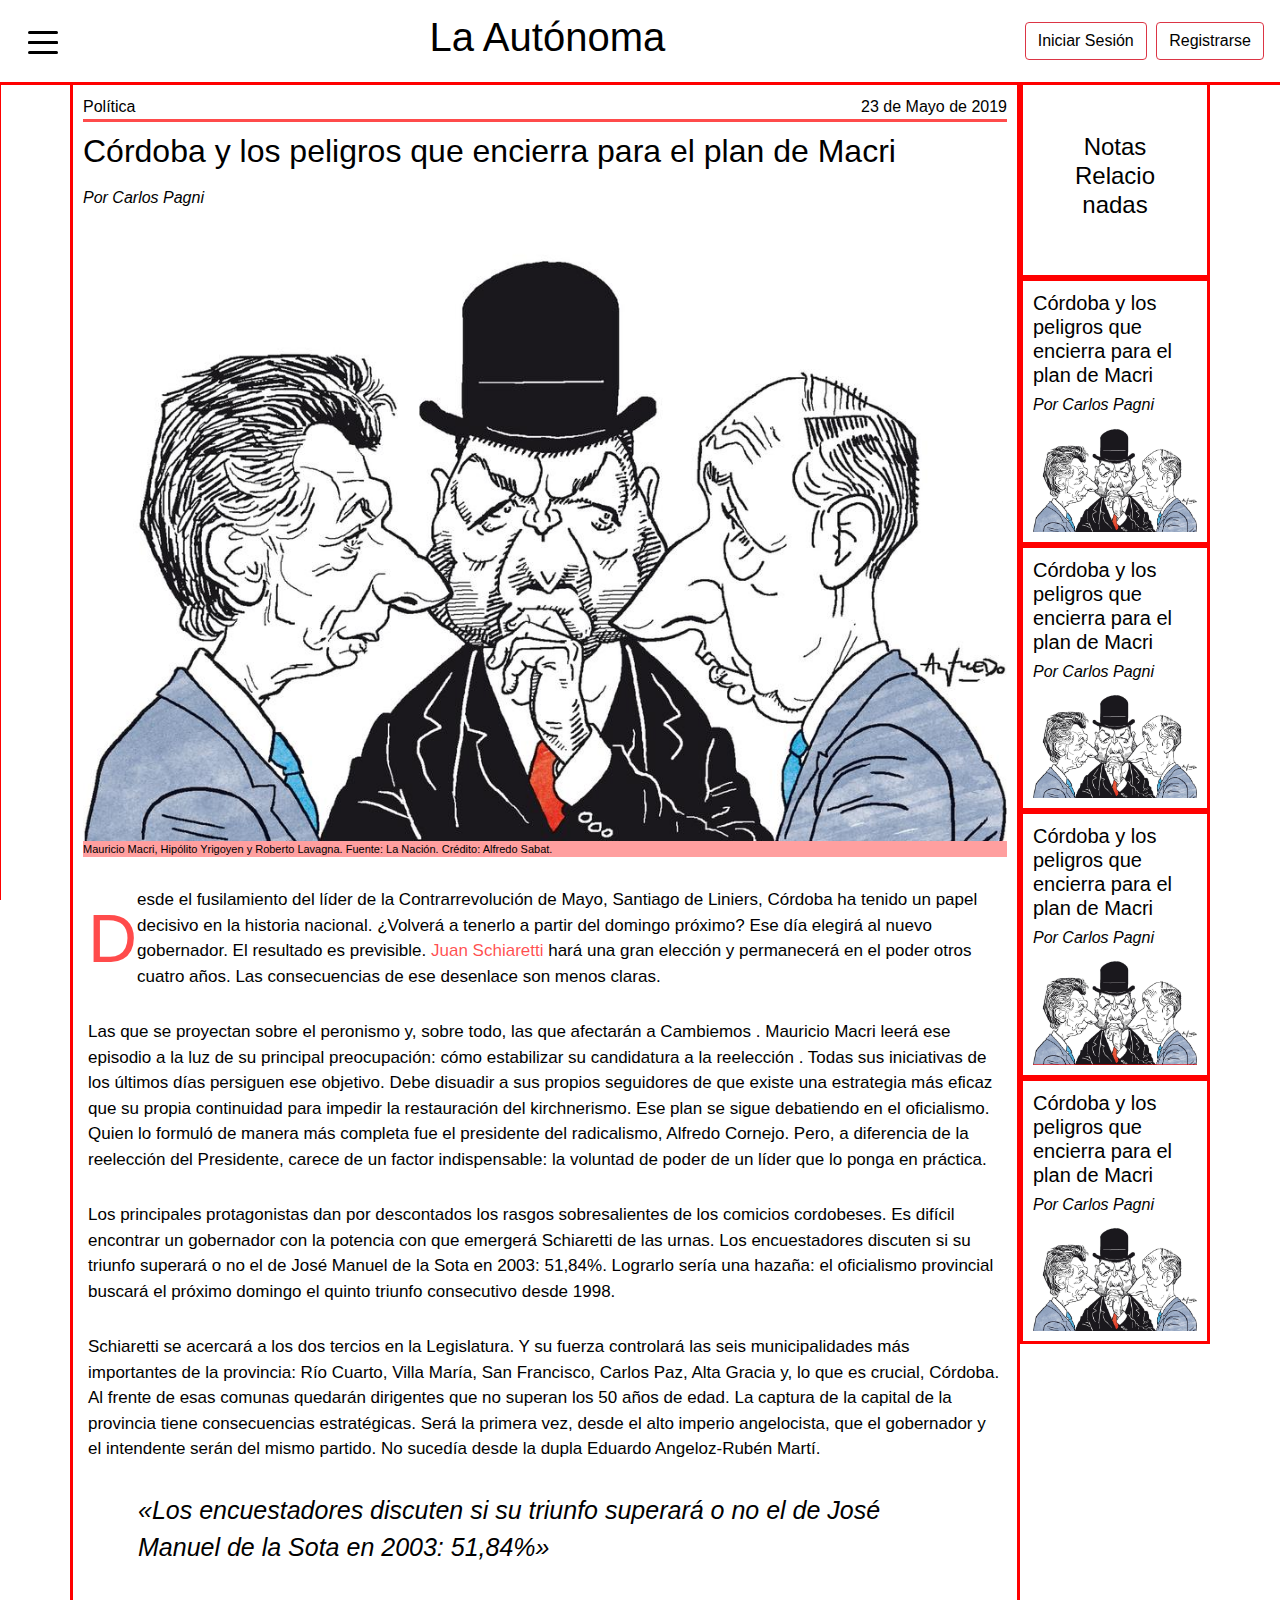
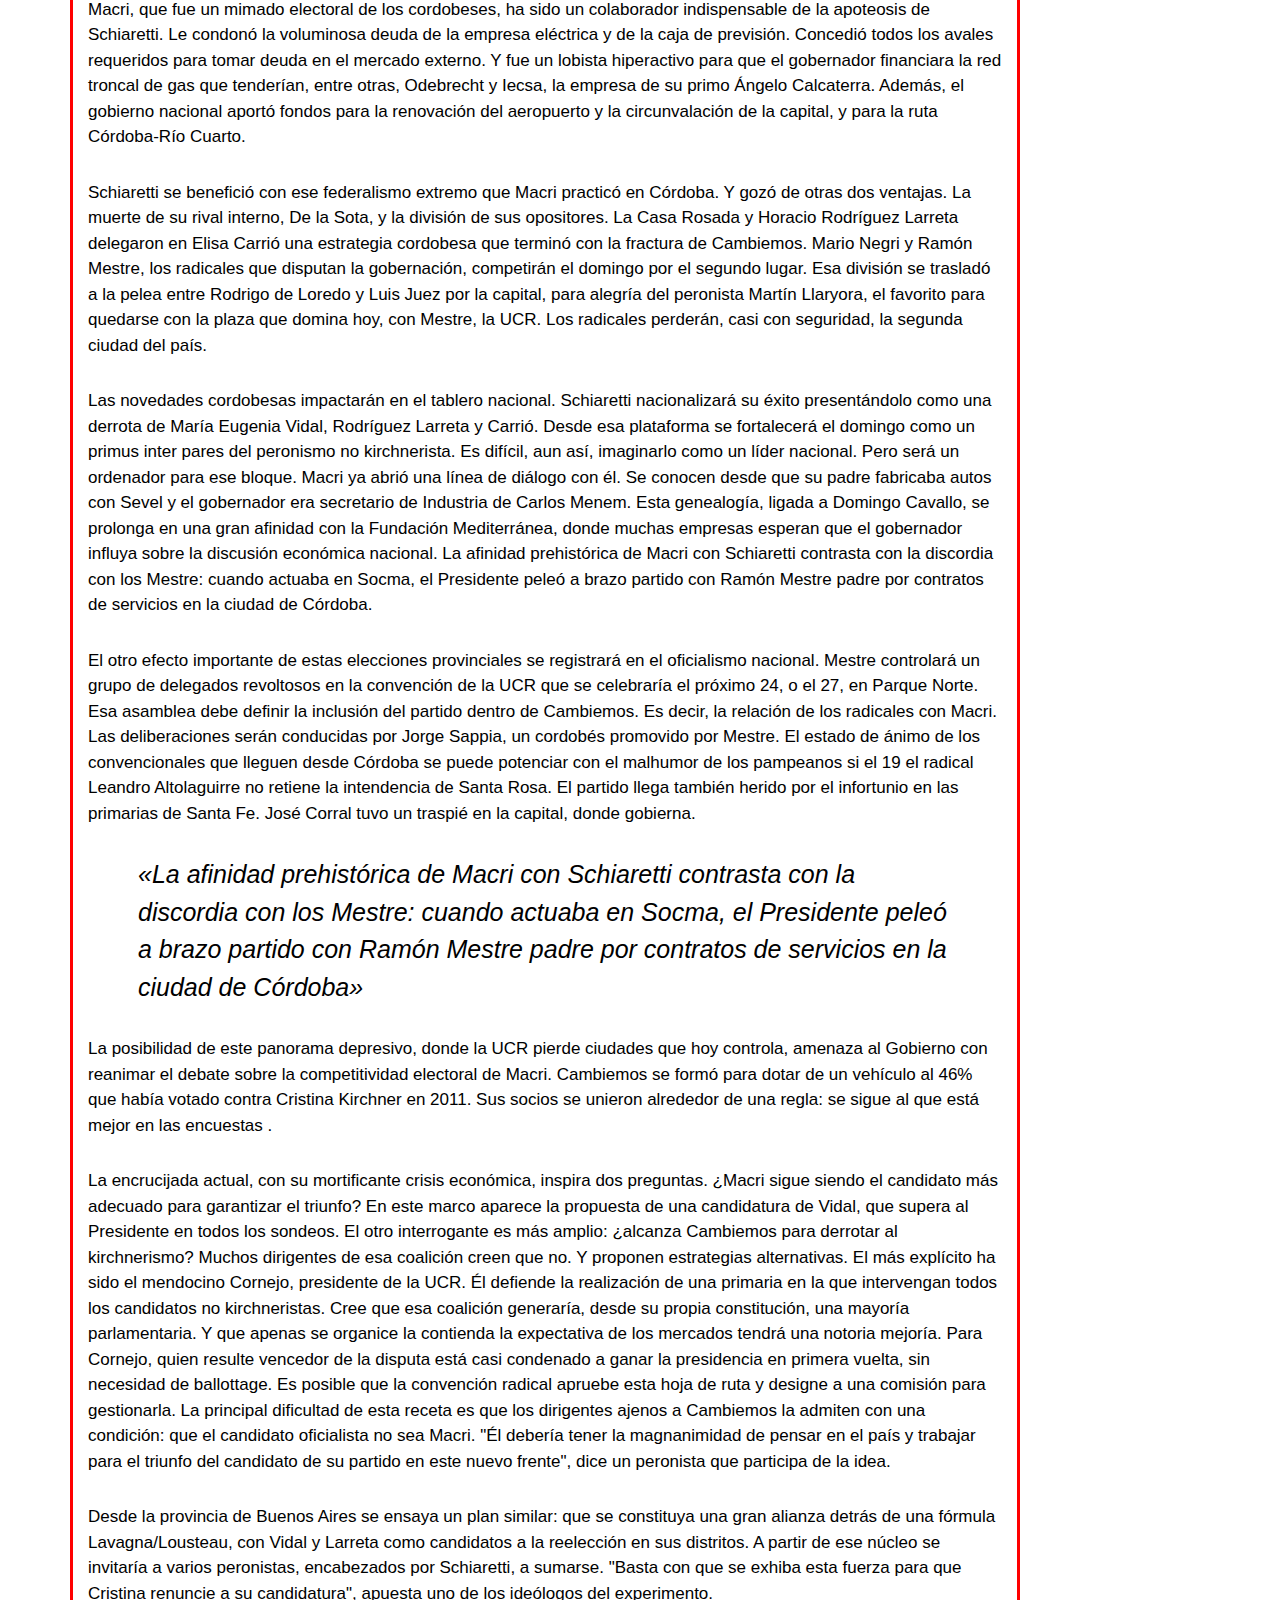
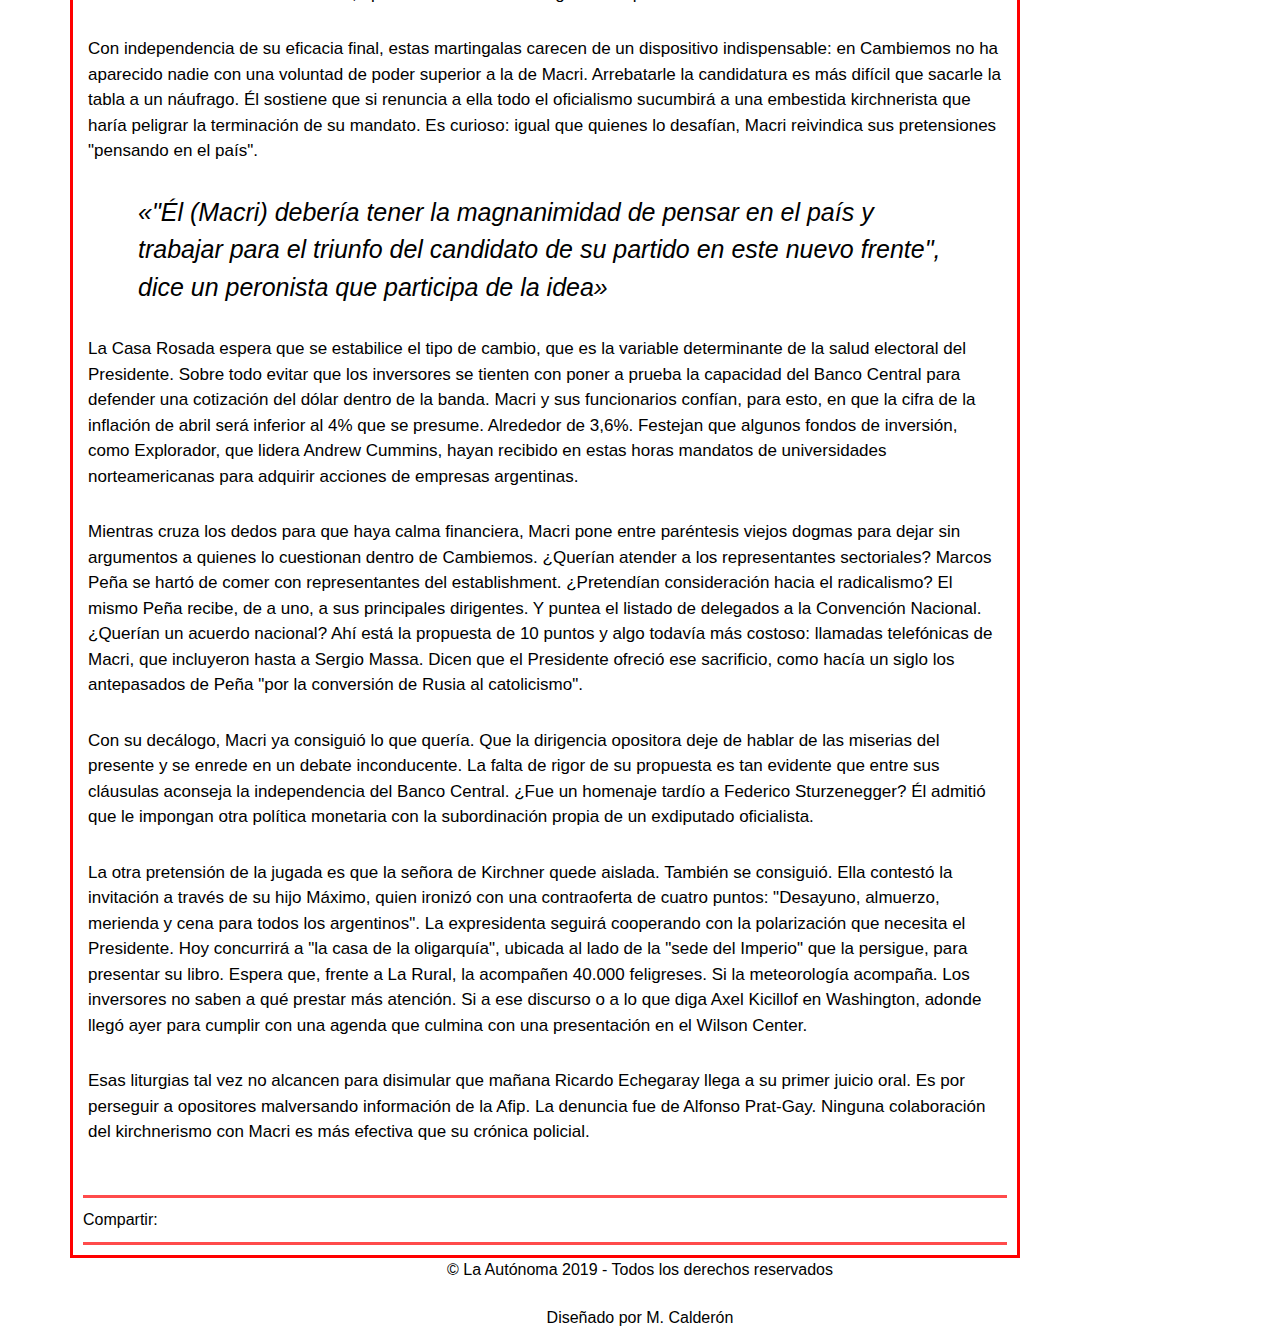
<file: politica/cordoba-y-los-peligros-que-encierra-para-el-plan-de-macri.html>
<!DOCTYPE html>
<html lang="es">
<head>
    <meta charset="UTF-8">
    <meta name="viewport" content="width=device-width, initial-scale=1.0">
    <meta http-equiv="X-UA-Compatible" content="ie=edge">
    <title>La Autónoma</title>
    <link rel="stylesheet" href="https://stackpath.bootstrapcdn.com/bootstrap/4.3.1/css/bootstrap.min.css" integrity="sha384-ggOyR0iXCbMQv3Xipma34MD+dH/1fQ784/j6cY/iJTQUOhcWr7x9JvoRxT2MZw1T" crossorigin="anonymous">
    <link rel="stylesheet" href="https://use.fontawesome.com/releases/v5.8.2/css/all.css" integrity="sha384-oS3vJWv+0UjzBfQzYUhtDYW+Pj2yciDJxpsK1OYPAYjqT085Qq/1cq5FLXAZQ7Ay" crossorigin="anonymous">
    <link rel="stylesheet" href="/css/style.css">
    <link rel="stylesheet" href="/css/notastyle.css">
    <link id="favicon" rel="icon" type="image/png" sizes="16x16" href="/img/favicon light-16x16.png">
</head>

<body>
    <div id="fb-root"></div>
    <script async defer crossorigin="anonymous" src="https://connect.facebook.net/es_LA/sdk.js#xfbml=1&version=v3.3"></script>
    
    <header>
        <div>
            <nav class="navbar navbar-light fixed-top">

                <button class="navbar-toggler" type="button" data-toggle="collapse" aria-controls="navbar" aria-expanded="false" aria-label="Toggle navigation" onclick="sidenav()">
                    <div class="animado"><span></span><span></span><span></span><span></span></div>
                </button>

                <a class="navbar-brand" href="/index.html"><h1>La Autónoma</h1></a>

                <div class="navbuttons">
                    <button id="login" type="button" class="btn btn-outline-danger"><a href="/login.html">Iniciar Sesión</a></button>
                    <button id="register" type="button" class="btn btn-outline-danger"><a href="/register.html">Registrarse</a></button>
                </div>
            </nav>
        </div>
    </header>

    <main>
        <div id= "sn" class="sidenav">
            <ul class="navbar-nav">
                <li class="nav-item sidebuttons"><a class="nav-link" href="/login.html">Iniciar Sesión</a></li>
                <li class="nav-item sidebuttons"><a class="nav-link" href="/register.html">Registrarse</a></li>
                <li class="nav-item">
                    <div class="theme-switch-wrapper">
                        Tema:
                        <label class="theme-switch" for="checkbox">
                            <input type="checkbox" id="checkbox" />
                            <div class="slider round"></div>
                        </label>
                    </div>
                    </li>
                <li class="nav-item"><a class="nav-link" href="/seccion/politica.html">Política</a></li>
                <li class="nav-item"><a class="nav-link" href="#">Economía</a></li>
                <li class="nav-item"><a class="nav-link" href="#">Sindical</a></li>
                <li class="nav-item"><a class="nav-link" href="#">Internacional</a></li>
                <li class="nav-item"><a class="nav-link" href="#">Sociedad</a></li>
                <li class="nav-item"><a class="nav-link" href="#">Cultura</a></li>
                <li class="nav-item"><a class="nav-link" href="#">Educación</a></li>
                <li class="nav-item"><a class="nav-link" href="#">Arquitectura</a></li>
                <li class="nav-item"><a class="nav-link" href="#">Ciencia</a></li>
                <li class="nav-item"><a class="nav-link" href="#">Tecnología</a></li>
            </ul>

            <form class="form-block" method="get" action="http://www.google.com/search">
                <div class="input-group search-group">
                    <input class="form-control" type="search" placeholder="Buscar" aria-label="Buscar" name="q" results="5"/>
                    <span class="input-group-btn">
                        <button class="btn btn-default" type="submit">
                            <i class="fa fa-search"></i>
                        </button>
                    </span>
                    <input type="hidden" name="sitesearch" value="https://laautonoma.000webhostapp.com/index.html">
                </div>
            </form>
        </div>

        <div class="container">
            <div class="row">
                <div class="col-md-10">
                    <div class="nota">
                        <div class="seccionyfecha">
                            <p><a href="/seccion/politica.html">Política</a></p>
                            <p>23 de Mayo de 2019</p>
                        </div>

                        <h2>Córdoba y los peligros que encierra para el plan de Macri</h2>
                        
                        <div class="autoria">
                            <h6><a href="/autor/pagni-carlos.html">Por Carlos Pagni</a></h6>

                            <div class="iconera">
                                <a href=""><i class="fab fa-facebook"></i></a>
                                <a href=""><i class="fab fa-twitter-square"></i></a>
                                <a href=""><i class="fab fa-instagram"></i></a>
                                <a href=""><i class="fab fa-youtube"></i></a>
                            </div>
                        </div>
                        
                        <div class="imgyepigrafe">
                            <figure>
                                <img src="/img/noticia-principal.jpg" width='100%' height='100%'/>
                            </figure>

                            <div class="epigrafe">
                                <p>Mauricio Macri, Hipólito Yrigoyen y Roberto Lavagna. Fuente: La Nación. Crédito: Alfredo Sabat.</p>
                            </div>
                        </div>

                        <div class="parrafos">
                            <p class="capitaleado">Desde el fusilamiento del líder de la Contrarrevolución de Mayo, Santiago de Liniers, Córdoba ha tenido un papel decisivo en la historia nacional. ¿Volverá a tenerlo a partir del domingo próximo? Ese día elegirá al nuevo gobernador. El resultado es previsible. <a href="">Juan Schiaretti</a> hará una gran elección y permanecerá en el poder otros cuatro años. Las consecuencias de ese desenlace son menos claras.</p>

                            <p>Las que se proyectan sobre el peronismo y, sobre todo, las que afectarán a Cambiemos . Mauricio Macri leerá ese episodio a la luz de su principal preocupación: cómo estabilizar su candidatura a la reelección . Todas sus iniciativas de los últimos días persiguen ese objetivo. Debe disuadir a sus propios seguidores de que existe una estrategia más eficaz que su propia continuidad para impedir la restauración del kirchnerismo. Ese plan se sigue debatiendo en el oficialismo. Quien lo formuló de manera más completa fue el presidente del radicalismo, Alfredo Cornejo. Pero, a diferencia de la reelección del Presidente, carece de un factor indispensable: la voluntad de poder de un líder que lo ponga en práctica.</p>

                            <p>Los principales protagonistas dan por descontados los rasgos sobresalientes de los comicios cordobeses. Es difícil encontrar un gobernador con la potencia con que emergerá Schiaretti de las urnas. Los encuestadores discuten si su triunfo superará o no el de José Manuel de la Sota en 2003: 51,84%. Lograrlo sería una hazaña: el oficialismo provincial buscará el próximo domingo el quinto triunfo consecutivo desde 1998.</p>

                            <p>Schiaretti se acercará a los dos tercios en la Legislatura. Y su fuerza controlará las seis municipalidades más importantes de la provincia: Río Cuarto, Villa María, San Francisco, Carlos Paz, Alta Gracia y, lo que es crucial, Córdoba. Al frente de esas comunas quedarán dirigentes que no superan los 50 años de edad. La captura de la capital de la provincia tiene consecuencias estratégicas. Será la primera vez, desde el alto imperio angelocista, que el gobernador y el intendente serán del mismo partido. No sucedía desde la dupla Eduardo Angeloz-Rubén Martí.</p>

                            <div class="rompedor">«Los encuestadores discuten si su triunfo superará o no el de José Manuel de la Sota en 2003: 51,84%»</div>

                            <p>Macri, que fue un mimado electoral de los cordobeses, ha sido un colaborador indispensable de la apoteosis de Schiaretti. Le condonó la voluminosa deuda de la empresa eléctrica y de la caja de previsión. Concedió todos los avales requeridos para tomar deuda en el mercado externo. Y fue un lobista hiperactivo para que el gobernador financiara la red troncal de gas que tenderían, entre otras, Odebrecht y Iecsa, la empresa de su primo Ángelo Calcaterra. Además, el gobierno nacional aportó fondos para la renovación del aeropuerto y la circunvalación de la capital, y para la ruta Córdoba-Río Cuarto.</p>

                            <p>Schiaretti se benefició con ese federalismo extremo que Macri practicó en Córdoba. Y gozó de otras dos ventajas. La muerte de su rival interno, De la Sota, y la división de sus opositores. La Casa Rosada y Horacio Rodríguez Larreta delegaron en Elisa Carrió una estrategia cordobesa que terminó con la fractura de Cambiemos. Mario Negri y Ramón Mestre, los radicales que disputan la gobernación, competirán el domingo por el segundo lugar. Esa división se trasladó a la pelea entre Rodrigo de Loredo y Luis Juez por la capital, para alegría del peronista Martín Llaryora, el favorito para quedarse con la plaza que domina hoy, con Mestre, la UCR. Los radicales perderán, casi con seguridad, la segunda ciudad del país.</p>

                            <p>Las novedades cordobesas impactarán en el tablero nacional. Schiaretti nacionalizará su éxito presentándolo como una derrota de María Eugenia Vidal, Rodríguez Larreta y Carrió. Desde esa plataforma se fortalecerá el domingo como un primus inter pares del peronismo no kirchnerista. Es difícil, aun así, imaginarlo como un líder nacional. Pero será un ordenador para ese bloque. Macri ya abrió una línea de diálogo con él. Se conocen desde que su padre fabricaba autos con Sevel y el gobernador era secretario de Industria de Carlos Menem. Esta genealogía, ligada a Domingo Cavallo, se prolonga en una gran afinidad con la Fundación Mediterránea, donde muchas empresas esperan que el gobernador influya sobre la discusión económica nacional. La afinidad prehistórica de Macri con Schiaretti contrasta con la discordia con los Mestre: cuando actuaba en Socma, el Presidente peleó a brazo partido con Ramón Mestre padre por contratos de servicios en la ciudad de Córdoba.</p>

                            <p>El otro efecto importante de estas elecciones provinciales se registrará en el oficialismo nacional. Mestre controlará un grupo de delegados revoltosos en la convención de la UCR que se celebraría el próximo 24, o el 27, en Parque Norte. Esa asamblea debe definir la inclusión del partido dentro de Cambiemos. Es decir, la relación de los radicales con Macri. Las deliberaciones serán conducidas por Jorge Sappia, un cordobés promovido por Mestre. El estado de ánimo de los convencionales que lleguen desde Córdoba se puede potenciar con el malhumor de los pampeanos si el 19 el radical Leandro Altolaguirre no retiene la intendencia de Santa Rosa. El partido llega también herido por el infortunio en las primarias de Santa Fe. José Corral tuvo un traspié en la capital, donde gobierna.</p>

                            <div class="rompedor">«La afinidad prehistórica de Macri con Schiaretti contrasta con la discordia con los Mestre: cuando actuaba en Socma, el Presidente peleó a brazo partido con Ramón Mestre padre por contratos de servicios en la ciudad de Córdoba»</div>

                            <p>La posibilidad de este panorama depresivo, donde la UCR pierde ciudades que hoy controla, amenaza al Gobierno con reanimar el debate sobre la competitividad electoral de Macri. Cambiemos se formó para dotar de un vehículo al 46% que había votado contra Cristina Kirchner en 2011. Sus socios se unieron alrededor de una regla: se sigue al que está mejor en las encuestas .</p>

                            <p>La encrucijada actual, con su mortificante crisis económica, inspira dos preguntas. ¿Macri sigue siendo el candidato más adecuado para garantizar el triunfo? En este marco aparece la propuesta de una candidatura de Vidal, que supera al Presidente en todos los sondeos. El otro interrogante es más amplio: ¿alcanza Cambiemos para derrotar al kirchnerismo? Muchos dirigentes de esa coalición creen que no. Y proponen estrategias alternativas. El más explícito ha sido el mendocino Cornejo, presidente de la UCR. Él defiende la realización de una primaria en la que intervengan todos los candidatos no kirchneristas. Cree que esa coalición generaría, desde su propia constitución, una mayoría parlamentaria. Y que apenas se organice la contienda la expectativa de los mercados tendrá una notoria mejoría. Para Cornejo, quien resulte vencedor de la disputa está casi condenado a ganar la presidencia en primera vuelta, sin necesidad de ballottage. Es posible que la convención radical apruebe esta hoja de ruta y designe a una comisión para gestionarla. La principal dificultad de esta receta es que los dirigentes ajenos a Cambiemos la admiten con una condición: que el candidato oficialista no sea Macri. "Él debería tener la magnanimidad de pensar en el país y trabajar para el triunfo del candidato de su partido en este nuevo frente", dice un peronista que participa de la idea.</p>

                            <p>Desde la provincia de Buenos Aires se ensaya un plan similar: que se constituya una gran alianza detrás de una fórmula Lavagna/Lousteau, con Vidal y Larreta como candidatos a la reelección en sus distritos. A partir de ese núcleo se invitaría a varios peronistas, encabezados por Schiaretti, a sumarse. "Basta con que se exhiba esta fuerza para que Cristina renuncie a su candidatura", apuesta uno de los ideólogos del experimento.</p>

                            <p>Con independencia de su eficacia final, estas martingalas carecen de un dispositivo indispensable: en Cambiemos no ha aparecido nadie con una voluntad de poder superior a la de Macri. Arrebatarle la candidatura es más difícil que sacarle la tabla a un náufrago. Él sostiene que si renuncia a ella todo el oficialismo sucumbirá a una embestida kirchnerista que haría peligrar la terminación de su mandato. Es curioso: igual que quienes lo desafían, Macri reivindica sus pretensiones "pensando en el país".</p>

                            <div class="rompedor">«"Él (Macri) debería tener la magnanimidad de pensar en el país y trabajar para el triunfo del candidato de su partido en este nuevo frente", dice un peronista que participa de la idea»</div>

                            <p>La Casa Rosada espera que se estabilice el tipo de cambio, que es la variable determinante de la salud electoral del Presidente. Sobre todo evitar que los inversores se tienten con poner a prueba la capacidad del Banco Central para defender una cotización del dólar dentro de la banda. Macri y sus funcionarios confían, para esto, en que la cifra de la inflación de abril será inferior al 4% que se presume. Alrededor de 3,6%. Festejan que algunos fondos de inversión, como Explorador, que lidera Andrew Cummins, hayan recibido en estas horas mandatos de universidades norteamericanas para adquirir acciones de empresas argentinas.</p>

                            <p>Mientras cruza los dedos para que haya calma financiera, Macri pone entre paréntesis viejos dogmas para dejar sin argumentos a quienes lo cuestionan dentro de Cambiemos. ¿Querían atender a los representantes sectoriales? Marcos Peña se hartó de comer con representantes del establishment. ¿Pretendían consideración hacia el radicalismo? El mismo Peña recibe, de a uno, a sus principales dirigentes. Y puntea el listado de delegados a la Convención Nacional. ¿Querían un acuerdo nacional? Ahí está la propuesta de 10 puntos y algo todavía más costoso: llamadas telefónicas de Macri, que incluyeron hasta a Sergio Massa. Dicen que el Presidente ofreció ese sacrificio, como hacía un siglo los antepasados de Peña "por la conversión de Rusia al catolicismo".</p>

                            <p>Con su decálogo, Macri ya consiguió lo que quería. Que la dirigencia opositora deje de hablar de las miserias del presente y se enrede en un debate inconducente. La falta de rigor de su propuesta es tan evidente que entre sus cláusulas aconseja la independencia del Banco Central. ¿Fue un homenaje tardío a Federico Sturzenegger? Él admitió que le impongan otra política monetaria con la subordinación propia de un exdiputado oficialista.</p>

                            <p>La otra pretensión de la jugada es que la señora de Kirchner quede aislada. También se consiguió. Ella contestó la invitación a través de su hijo Máximo, quien ironizó con una contraoferta de cuatro puntos: "Desayuno, almuerzo, merienda y cena para todos los argentinos". La expresidenta seguirá cooperando con la polarización que necesita el Presidente. Hoy concurrirá a "la casa de la oligarquía", ubicada al lado de la "sede del Imperio" que la persigue, para presentar su libro. Espera que, frente a La Rural, la acompañen 40.000 feligreses. Si la meteorología acompaña. Los inversores no saben a qué prestar más atención. Si a ese discurso o a lo que diga Axel Kicillof en Washington, adonde llegó ayer para cumplir con una agenda que culmina con una presentación en el Wilson Center.</p>

                            <p>Esas liturgias tal vez no alcancen para disimular que mañana Ricardo Echegaray llega a su primer juicio oral. Es por perseguir a opositores malversando información de la Afip. La denuncia fue de Alfonso Prat-Gay. Ninguna colaboración del kirchnerismo con Macri es más efectiva que su crónica policial.</p>
                        </div>

                        <div class="compartidor">
                            <p>Compartir: </p>
                            
                            <div class="iconera">
                                <a href=""><i class="fab fa-facebook"></i></a>
                                <a href=""><i class="fab fa-twitter-square"></i></a>
                                <a href=""><i class="fab fa-instagram"></i></a>
                                <a href=""><i class="fab fa-youtube"></i></a>
                            </div>
                        </div>

                        <div class="fb-comments" data-href="http://127.0.0.1:5500/politica/cordoba-y-los-peligros-que-encierra-para-el-plan-de-macri.html" data-width="100%" data-numposts="5" data-colorscheme="dark"></div>

                    </div>
                </div>

                <div class="col-md-2">
                    <div class="separador">
                        <h4>Notas Relacionadas</h4>
                    </div>
                    
                    <div class="nota">
                        <h5><a href="/politica/cordoba-y-los-peligros-que-encierra-para-el-plan-de-macri.html">Córdoba y los peligros que encierra para el plan de Macri</a></h5>

                        <h6><a href="/autor/pagni-carlos.html">Por Carlos Pagni</a></h6>
                            
                        <div class="imgycopete">
                            <figure>
                                <a href="/politica/cordoba-y-los-peligros-que-encierra-para-el-plan-de-macri.html"><img src="/img/noticia-principal.jpg" width='100%' height='100%' /></a>
                            </figure>
        
                            <div class="elrevelador">
                                <div class="copete">
                                    <p><a href="/politica/cordoba-y-los-peligros-que-encierra-para-el-plan-de-macri.html">Desde el fusilamiento del líder de la Contrarrevolución de Mayo, Santiago de Liniers, Córdoba ha tenido un papel decisivo en la historia nacional. ¿Volverá a tenerlo a partir del domingo próximo? Ese día elegirá al nuevo gobernador. El resultado es previsible. Juan Schiaretti hará una gran elección y permanecerá en el poder otros cuatro años. Las consecuencias de ese desenlace son menos claras.</a></p>
                                </div>
                            </div>
                        </div>
                    </div>

                    <div class="nota">
                        <h5><a href="/politica/cordoba-y-los-peligros-que-encierra-para-el-plan-de-macri.html">Córdoba y los peligros que encierra para el plan de Macri</a></h5>

                        <h6><a href="/autor/pagni-carlos.html">Por Carlos Pagni</a></h6>
                            
                        <div class="imgycopete">
                            <figure>
                                <a href="/politica/cordoba-y-los-peligros-que-encierra-para-el-plan-de-macri.html"><img src="/img/noticia-principal.jpg" width='100%' height='100%' /></a>
                            </figure>
        
                            <div class="elrevelador">
                                <div class="copete">
                                    <p><a href="/politica/cordoba-y-los-peligros-que-encierra-para-el-plan-de-macri.html">Desde el fusilamiento del líder de la Contrarrevolución de Mayo, Santiago de Liniers, Córdoba ha tenido un papel decisivo en la historia nacional. ¿Volverá a tenerlo a partir del domingo próximo? Ese día elegirá al nuevo gobernador. El resultado es previsible. Juan Schiaretti hará una gran elección y permanecerá en el poder otros cuatro años. Las consecuencias de ese desenlace son menos claras.</a></p>
                                </div>
                            </div>
                        </div>
                    </div>

                    <div class="nota">
                        <h5><a href="/politica/cordoba-y-los-peligros-que-encierra-para-el-plan-de-macri.html">Córdoba y los peligros que encierra para el plan de Macri</a></h5>

                        <h6><a href="/autor/pagni-carlos.html">Por Carlos Pagni</a></h6>
                            
                        <div class="imgycopete">
                            <figure>
                                <a href="/politica/cordoba-y-los-peligros-que-encierra-para-el-plan-de-macri.html"><img src="/img/noticia-principal.jpg" width='100%' height='100%' /></a>
                            </figure>
        
                            <div class="elrevelador">
                                <div class="copete">
                                    <p><a href="/politica/cordoba-y-los-peligros-que-encierra-para-el-plan-de-macri.html">Desde el fusilamiento del líder de la Contrarrevolución de Mayo, Santiago de Liniers, Córdoba ha tenido un papel decisivo en la historia nacional. ¿Volverá a tenerlo a partir del domingo próximo? Ese día elegirá al nuevo gobernador. El resultado es previsible. Juan Schiaretti hará una gran elección y permanecerá en el poder otros cuatro años. Las consecuencias de ese desenlace son menos claras.</a></p>
                                </div>
                            </div>
                        </div>
                    </div>

                    <div class="nota">
                        <h5><a href="/politica/cordoba-y-los-peligros-que-encierra-para-el-plan-de-macri.html">Córdoba y los peligros que encierra para el plan de Macri</a></h5>

                        <h6><a href="/autor/pagni-carlos.html">Por Carlos Pagni</a></h6>
                            
                        <div class="imgycopete">
                            <figure>
                                <a href="/politica/cordoba-y-los-peligros-que-encierra-para-el-plan-de-macri.html"><img src="/img/noticia-principal.jpg" width='100%' height='100%' /></a>
                            </figure>
        
                            <div class="elrevelador">
                                <div class="copete">
                                    <p><a href="/politica/cordoba-y-los-peligros-que-encierra-para-el-plan-de-macri.html">Desde el fusilamiento del líder de la Contrarrevolución de Mayo, Santiago de Liniers, Córdoba ha tenido un papel decisivo en la historia nacional. ¿Volverá a tenerlo a partir del domingo próximo? Ese día elegirá al nuevo gobernador. El resultado es previsible. Juan Schiaretti hará una gran elección y permanecerá en el poder otros cuatro años. Las consecuencias de ese desenlace son menos claras.</a></p>
                                </div>
                            </div>
                        </div>
                    </div>
                </div>
            </div>
        </div>
    </main>

    <footer>
        <p>© La Autónoma 2019 - Todos los derechos reservados</p>
        <div class="iconera">
            <a href=""><i class="fab fa-facebook"></i></a>
            <a href=""><i class="fab fa-twitter-square"></i></a>
            <a href=""><i class="fab fa-instagram"></i></a>
            <a href=""><i class="fab fa-youtube"></i></a>
        </div>
        <p>Diseñado por M. Calderón</p>
    </footer>

    <script src="https://code.jquery.com/jquery-3.3.1.slim.min.js" integrity="sha384-q8i/X+965DzO0rT7abK41JStQIAqVgRVzpbzo5smXKp4YfRvH+8abtTE1Pi6jizo" crossorigin="anonymous"></script>
    <script src="https://cdnjs.cloudflare.com/ajax/libs/popper.js/1.14.7/umd/popper.min.js" integrity="sha384-UO2eT0CpHqdSJQ6hJty5KVphtPhzWj9WO1clHTMGa3JDZwrnQq4sF86dIHNDz0W1" crossorigin="anonymous"></script>
    <script src="https://stackpath.bootstrapcdn.com/bootstrap/4.3.1/js/bootstrap.min.js" integrity="sha384-JjSmVgyd0p3pXB1rRibZUAYoIIy6OrQ6VrjIEaFf/nJGzIxFDsf4x0xIM+B07jRM" crossorigin="anonymous"></script>
    <script src="/js/script.js"></script>
</body>
</html>
</file>
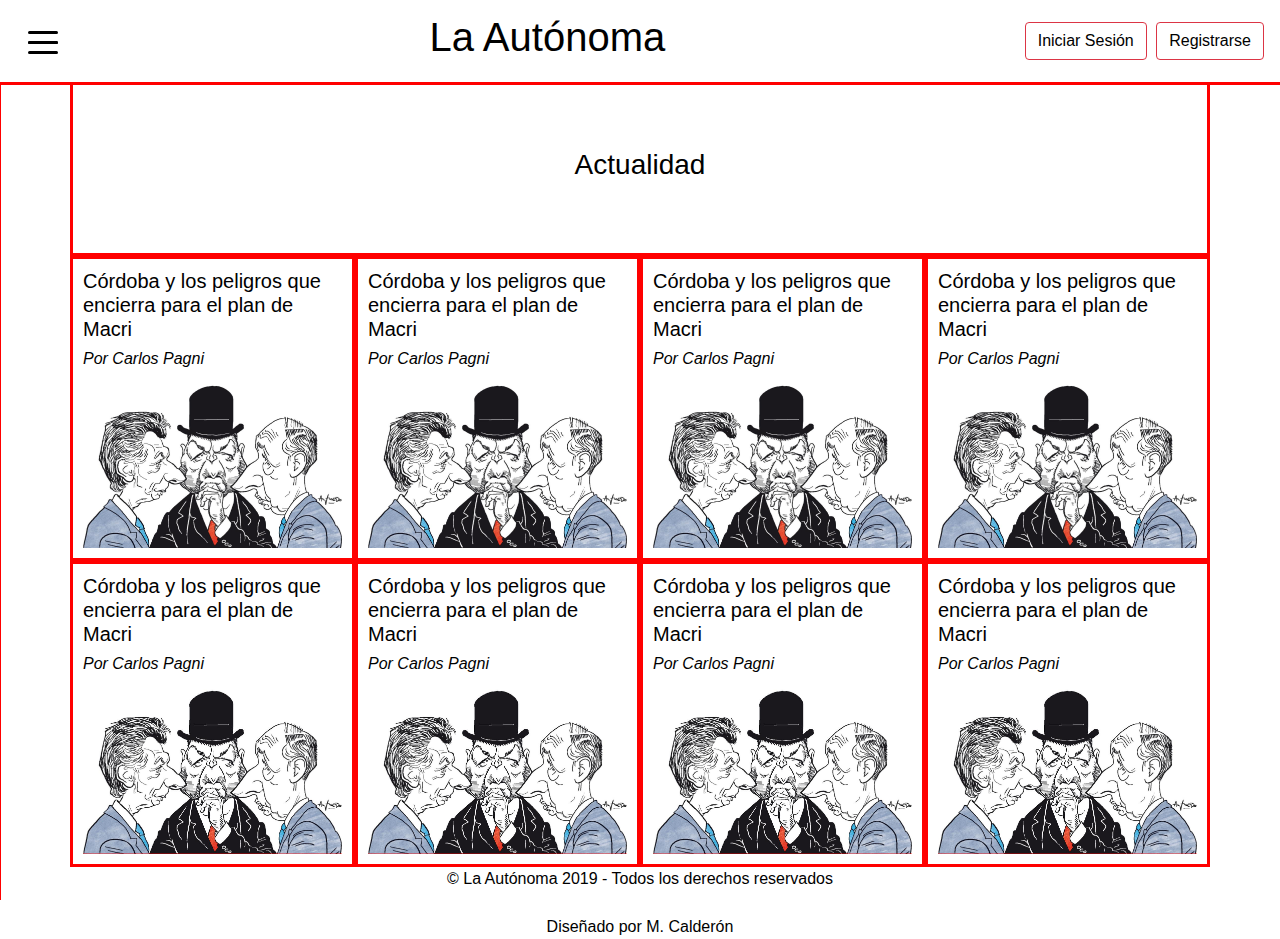
<file: seccion/actualidad.html>
<!DOCTYPE html>
<html lang="es">
<head>
    <meta charset="UTF-8">
    <meta name="viewport" content="width=device-width, initial-scale=1.0">
    <meta http-equiv="X-UA-Compatible" content="ie=edge">
    <title>Sección - Actualidad</title>
    <link rel="stylesheet" href="https://stackpath.bootstrapcdn.com/bootstrap/4.3.1/css/bootstrap.min.css" integrity="sha384-ggOyR0iXCbMQv3Xipma34MD+dH/1fQ784/j6cY/iJTQUOhcWr7x9JvoRxT2MZw1T" crossorigin="anonymous">
    <link rel="stylesheet" href="https://use.fontawesome.com/releases/v5.8.2/css/all.css" integrity="sha384-oS3vJWv+0UjzBfQzYUhtDYW+Pj2yciDJxpsK1OYPAYjqT085Qq/1cq5FLXAZQ7Ay" crossorigin="anonymous">
    <link rel="stylesheet" href="/css/style.css">
    <link rel="stylesheet" href="/css/sectionstyle.css">
    <link id="favicon" rel="icon" type="image/png" sizes="16x16" href="/img/favicon light-16x16.png">
</head>

<body>
    <header>
        <div>
            <nav class="navbar navbar-light fixed-top">

                <button class="navbar-toggler" type="button" data-toggle="collapse" aria-controls="navbar" aria-expanded="false" aria-label="Toggle navigation" onclick="sidenav()">
                    <div class="animado"><span></span><span></span><span></span><span></span></div>
                </button>

                <a class="navbar-brand" href="/index.html"><h1>La Autónoma</h1></a>

                <div class="navbuttons">
                    <button id="login" type="button" class="btn btn-outline-danger"><a href="/login.html">Iniciar Sesión</a></button>
                    <button id="register" type="button" class="btn btn-outline-danger"><a href="/register.html">Registrarse</a></button>
                </div>
            </nav>
        </div>
    </header>

    <main>
        <div id= "sn" class="sidenav">
            <ul class="navbar-nav">
                <li class="nav-item sidebuttons"><a class="nav-link" href="/login.html">Iniciar Sesión</a></li>
                <li class="nav-item sidebuttons"><a class="nav-link" href="/register.html">Registrarse</a></li>
                <li class="nav-item">
                    <div class="theme-switch-wrapper">
                        Tema:
                        <label class="theme-switch" for="checkbox">
                            <input type="checkbox" id="checkbox" />
                            <div class="slider round"></div>
                        </label>
                    </div>
                    </li>
                <li class="nav-item"><a class="nav-link" href="/seccion/politica.html">Política</a></li>
                <li class="nav-item"><a class="nav-link" href="#">Economía</a></li>
                <li class="nav-item"><a class="nav-link" href="#">Sindical</a></li>
                <li class="nav-item"><a class="nav-link" href="#">Internacional</a></li>
                <li class="nav-item"><a class="nav-link" href="#">Sociedad</a></li>
                <li class="nav-item"><a class="nav-link" href="#">Cultura</a></li>
                <li class="nav-item"><a class="nav-link" href="#">Educación</a></li>
                <li class="nav-item"><a class="nav-link" href="#">Arquitectura</a></li>
                <li class="nav-item"><a class="nav-link" href="#">Ciencia</a></li>
                <li class="nav-item"><a class="nav-link" href="#">Tecnología</a></li>
            </ul>

            <form class="form-block" method="get" action="http://www.google.com/search">
                <div class="input-group search-group">
                    <input class="form-control" type="search" placeholder="Buscar" aria-label="Buscar" name="q" results="5"/>
                    <span class="input-group-btn">
                        <button class="btn btn-default" type="submit">
                            <i class="fa fa-search"></i>
                        </button>
                    </span>
                    <input type="hidden" name="sitesearch" value="https://laautonoma.000webhostapp.com/index.html">
                </div>
            </form>
        </div>

        <div class="container">
            <div class="row align-items-stretch">

                <div class="separador col-12">
                    <h3>Actualidad</h3>
                </div>

                <div class="col-12 col-md-3 nota">
                    <h5><a href="/politica/cordoba-y-los-peligros-que-encierra-para-el-plan-de-macri.html">Córdoba y los peligros que encierra para el plan de Macri</a></h5>

                    <h6><a href="#">Por Carlos Pagni</a></h6>
                    
                    <div class="imgycopete">
                        <figure>
                            <a href="/politica/cordoba-y-los-peligros-que-encierra-para-el-plan-de-macri.html"><img src="/img/noticia-principal.jpg" width='100%' height='100%' /></a>
                        </figure>

                        <div class="elrevelador">
                            <div class="copete">
                                <p><a href="/politica/cordoba-y-los-peligros-que-encierra-para-el-plan-de-macri.html">Desde el fusilamiento del líder de la Contrarrevolución de Mayo, Santiago de Liniers, Córdoba ha tenido un papel decisivo en la historia nacional. ¿Volverá a tenerlo a partir del domingo próximo? Ese día elegirá al nuevo gobernador. El resultado es previsible. Juan Schiaretti hará una gran elección y permanecerá en el poder otros cuatro años. Las consecuencias de ese desenlace son menos claras.</a></p>
                            </div>
                        </div>
                    </div>
                </div>

                <div class="col-12 col-md-3 nota">
                    <h5><a href="/politica/cordoba-y-los-peligros-que-encierra-para-el-plan-de-macri.html">Córdoba y los peligros que encierra para el plan de Macri</a></h5>

                    <h6><a href="#">Por Carlos Pagni</a></h6>
                    
                    <div class="imgycopete">
                        <figure>
                            <a href="/politica/cordoba-y-los-peligros-que-encierra-para-el-plan-de-macri.html"><img src="/img/noticia-principal.jpg" width='100%' height='100%' /></a>
                        </figure>

                        <div class="elrevelador">
                            <div class="copete">
                                <p><a href="/politica/cordoba-y-los-peligros-que-encierra-para-el-plan-de-macri.html">Desde el fusilamiento del líder de la Contrarrevolución de Mayo, Santiago de Liniers, Córdoba ha tenido un papel decisivo en la historia nacional. ¿Volverá a tenerlo a partir del domingo próximo? Ese día elegirá al nuevo gobernador. El resultado es previsible. Juan Schiaretti hará una gran elección y permanecerá en el poder otros cuatro años. Las consecuencias de ese desenlace son menos claras.</a></p>
                            </div>
                        </div>
                    </div>
                </div>

                <div class="col-12 col-md-3 nota">
                    <h5><a href="/politica/cordoba-y-los-peligros-que-encierra-para-el-plan-de-macri.html">Córdoba y los peligros que encierra para el plan de Macri</a></h5>

                    <h6><a href="#">Por Carlos Pagni</a></h6>
                    
                    <div class="imgycopete">
                        <figure>
                            <a href="/politica/cordoba-y-los-peligros-que-encierra-para-el-plan-de-macri.html"><img src="/img/noticia-principal.jpg" width='100%' height='100%' /></a>
                        </figure>

                        <div class="elrevelador">
                            <div class="copete">
                                <p><a href="/politica/cordoba-y-los-peligros-que-encierra-para-el-plan-de-macri.html">Desde el fusilamiento del líder de la Contrarrevolución de Mayo, Santiago de Liniers, Córdoba ha tenido un papel decisivo en la historia nacional. ¿Volverá a tenerlo a partir del domingo próximo? Ese día elegirá al nuevo gobernador. El resultado es previsible. Juan Schiaretti hará una gran elección y permanecerá en el poder otros cuatro años. Las consecuencias de ese desenlace son menos claras.</a></p>
                            </div>
                        </div>
                    </div>
                </div>

                <div class="col-12 col-md-3 nota">
                    <h5><a href="/politica/cordoba-y-los-peligros-que-encierra-para-el-plan-de-macri.html">Córdoba y los peligros que encierra para el plan de Macri</a></h5>
                    
                    <h6><a href="#">Por Carlos Pagni</a></h6>

                    <div class="imgycopete">
                        <figure>
                            <a href="/politica/cordoba-y-los-peligros-que-encierra-para-el-plan-de-macri.html"><img src="/img/noticia-principal.jpg" width='100%' height='100%' /></a>
                        </figure>

                        <div class="elrevelador">
                            <div class="copete">
                                <p><a href="/politica/cordoba-y-los-peligros-que-encierra-para-el-plan-de-macri.html">Desde el fusilamiento del líder de la Contrarrevolución de Mayo, Santiago de Liniers, Córdoba ha tenido un papel decisivo en la historia nacional. ¿Volverá a tenerlo a partir del domingo próximo? Ese día elegirá al nuevo gobernador. El resultado es previsible. Juan Schiaretti hará una gran elección y permanecerá en el poder otros cuatro años. Las consecuencias de ese desenlace son menos claras.</a></p>
                            </div>
                        </div>
                    </div>
                </div>                
          
                <div class="col-12 col-md-3 nota">
                    <h5><a href="/politica/cordoba-y-los-peligros-que-encierra-para-el-plan-de-macri.html">Córdoba y los peligros que encierra para el plan de Macri</a></h5>

                    <h6><a href="#">Por Carlos Pagni</a></h6>
                    
                    <div class="imgycopete">
                        <figure>
                            <a href="/politica/cordoba-y-los-peligros-que-encierra-para-el-plan-de-macri.html"><img src="/img/noticia-principal.jpg" width='100%' height='100%' /></a>
                        </figure>

                        <div class="elrevelador">
                            <div class="copete">
                                <p><a href="/politica/cordoba-y-los-peligros-que-encierra-para-el-plan-de-macri.html">Desde el fusilamiento del líder de la Contrarrevolución de Mayo, Santiago de Liniers, Córdoba ha tenido un papel decisivo en la historia nacional. ¿Volverá a tenerlo a partir del domingo próximo? Ese día elegirá al nuevo gobernador. El resultado es previsible. Juan Schiaretti hará una gran elección y permanecerá en el poder otros cuatro años. Las consecuencias de ese desenlace son menos claras.</a></p>
                            </div>
                        </div>
                    </div>
                </div>

                <div class="col-12 col-md-3 nota">
                    <h5><a href="/politica/cordoba-y-los-peligros-que-encierra-para-el-plan-de-macri.html">Córdoba y los peligros que encierra para el plan de Macri</a></h5>

                    <h6><a href="#">Por Carlos Pagni</a></h6>
                    
                    <div class="imgycopete">
                        <figure>
                            <a href="/politica/cordoba-y-los-peligros-que-encierra-para-el-plan-de-macri.html"><img src="/img/noticia-principal.jpg" width='100%' height='100%' /></a>
                        </figure>

                        <div class="elrevelador">
                            <div class="copete">
                                <p><a href="/politica/cordoba-y-los-peligros-que-encierra-para-el-plan-de-macri.html">Desde el fusilamiento del líder de la Contrarrevolución de Mayo, Santiago de Liniers, Córdoba ha tenido un papel decisivo en la historia nacional. ¿Volverá a tenerlo a partir del domingo próximo? Ese día elegirá al nuevo gobernador. El resultado es previsible. Juan Schiaretti hará una gran elección y permanecerá en el poder otros cuatro años. Las consecuencias de ese desenlace son menos claras.</a></p>
                            </div>
                        </div>
                    </div>
                </div>

                <div class="col-12 col-md-3 nota">
                    <h5><a href="/politica/cordoba-y-los-peligros-que-encierra-para-el-plan-de-macri.html">Córdoba y los peligros que encierra para el plan de Macri</a></h5>

                    <h6><a href="#">Por Carlos Pagni</a></h6>
                    
                    <div class="imgycopete">
                        <figure>
                            <a href="/politica/cordoba-y-los-peligros-que-encierra-para-el-plan-de-macri.html"><img src="/img/noticia-principal.jpg" width='100%' height='100%' /></a>
                        </figure>

                        <div class="elrevelador">
                            <div class="copete">
                                <p><a href="/politica/cordoba-y-los-peligros-que-encierra-para-el-plan-de-macri.html">Desde el fusilamiento del líder de la Contrarrevolución de Mayo, Santiago de Liniers, Córdoba ha tenido un papel decisivo en la historia nacional. ¿Volverá a tenerlo a partir del domingo próximo? Ese día elegirá al nuevo gobernador. El resultado es previsible. Juan Schiaretti hará una gran elección y permanecerá en el poder otros cuatro años. Las consecuencias de ese desenlace son menos claras.</a></p>
                            </div>
                        </div>
                    </div>
                </div>

                <div class="col-12 col-md-3 nota">
                    <h5><a href="/politica/cordoba-y-los-peligros-que-encierra-para-el-plan-de-macri.html">Córdoba y los peligros que encierra para el plan de Macri</a></h5>
                    
                    <h6><a href="#">Por Carlos Pagni</a></h6>

                    <div class="imgycopete">
                        <figure>
                            <a href="/politica/cordoba-y-los-peligros-que-encierra-para-el-plan-de-macri.html"><img src="/img/noticia-principal.jpg" width='100%' height='100%' /></a>
                        </figure>

                        <div class="elrevelador">
                            <div class="copete">
                                <p><a href="/politica/cordoba-y-los-peligros-que-encierra-para-el-plan-de-macri.html">Desde el fusilamiento del líder de la Contrarrevolución de Mayo, Santiago de Liniers, Córdoba ha tenido un papel decisivo en la historia nacional. ¿Volverá a tenerlo a partir del domingo próximo? Ese día elegirá al nuevo gobernador. El resultado es previsible. Juan Schiaretti hará una gran elección y permanecerá en el poder otros cuatro años. Las consecuencias de ese desenlace son menos claras.</a></p>
                            </div>
                        </div>
                    </div>
                </div>                
            </div>
        </div>
    </main>

    <footer>
        <p>© La Autónoma 2019 - Todos los derechos reservados</p>
        <div class="iconera">
            <a href=""><i class="fab fa-facebook"></i></a>
            <a href=""><i class="fab fa-twitter-square"></i></a>
            <a href=""><i class="fab fa-instagram"></i></a>
            <a href=""><i class="fab fa-youtube"></i></a>
        </div>
        <p>Diseñado por M. Calderón</p>
    </footer>

    <script src="https://code.jquery.com/jquery-3.3.1.slim.min.js" integrity="sha384-q8i/X+965DzO0rT7abK41JStQIAqVgRVzpbzo5smXKp4YfRvH+8abtTE1Pi6jizo" crossorigin="anonymous"></script>
    <script src="https://cdnjs.cloudflare.com/ajax/libs/popper.js/1.14.7/umd/popper.min.js" integrity="sha384-UO2eT0CpHqdSJQ6hJty5KVphtPhzWj9WO1clHTMGa3JDZwrnQq4sF86dIHNDz0W1" crossorigin="anonymous"></script>
    <script src="https://stackpath.bootstrapcdn.com/bootstrap/4.3.1/js/bootstrap.min.js" integrity="sha384-JjSmVgyd0p3pXB1rRibZUAYoIIy6OrQ6VrjIEaFf/nJGzIxFDsf4x0xIM+B07jRM" crossorigin="anonymous"></script>
    <script src="/js/script.js"></script>
</body>
</html>
</file>
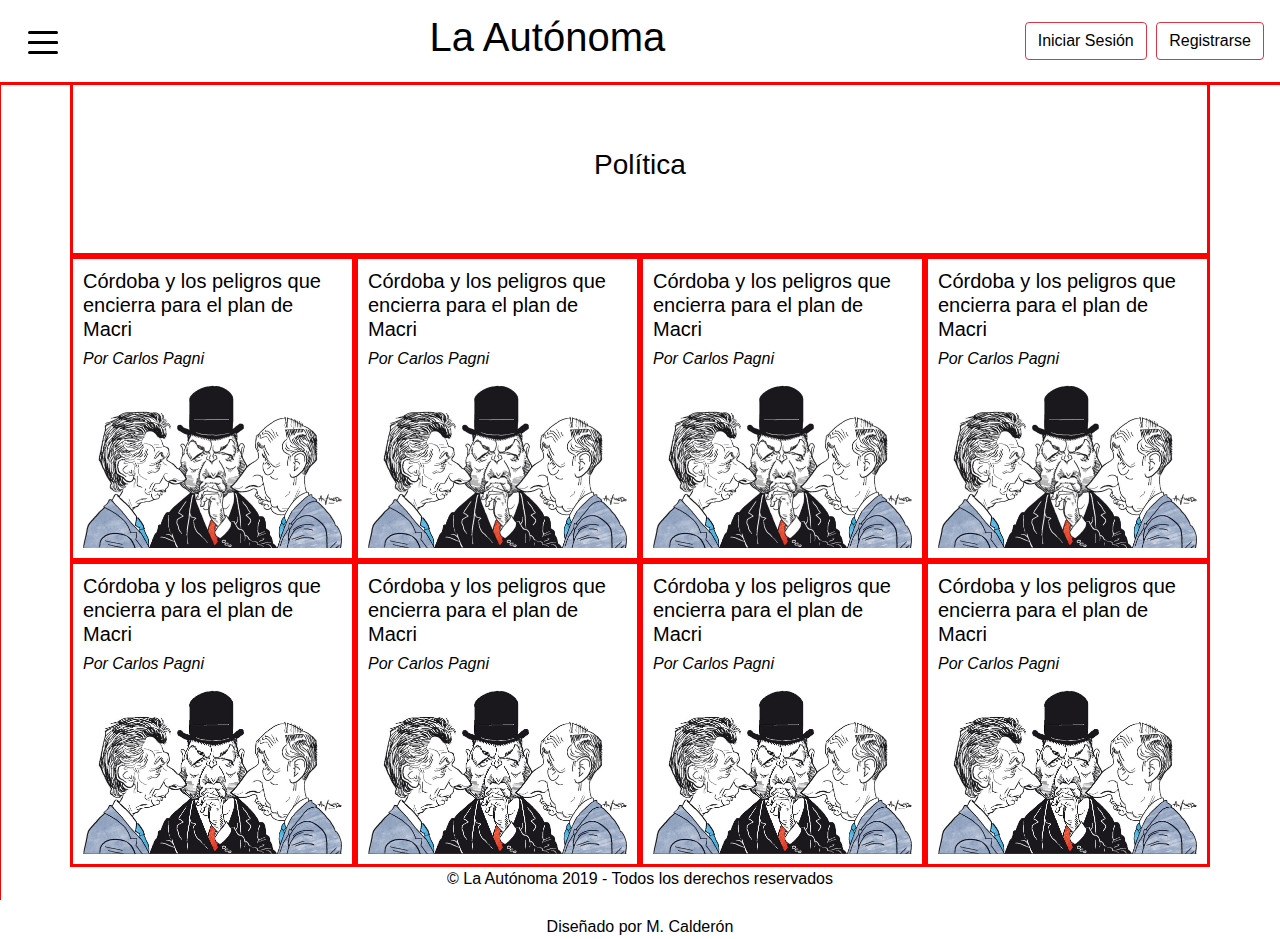
<file: seccion/politica.html>
<!DOCTYPE html>
<html lang="es">
<head>
    <meta charset="UTF-8">
    <meta name="viewport" content="width=device-width, initial-scale=1.0">
    <meta http-equiv="X-UA-Compatible" content="ie=edge">
    <title>Sección - Política</title>
    <link rel="stylesheet" href="https://stackpath.bootstrapcdn.com/bootstrap/4.3.1/css/bootstrap.min.css" integrity="sha384-ggOyR0iXCbMQv3Xipma34MD+dH/1fQ784/j6cY/iJTQUOhcWr7x9JvoRxT2MZw1T" crossorigin="anonymous">
    <link rel="stylesheet" href="https://use.fontawesome.com/releases/v5.8.2/css/all.css" integrity="sha384-oS3vJWv+0UjzBfQzYUhtDYW+Pj2yciDJxpsK1OYPAYjqT085Qq/1cq5FLXAZQ7Ay" crossorigin="anonymous">
    <link rel="stylesheet" href="/css/style.css">
    <link rel="stylesheet" href="/css/sectionstyle.css">
    <link id="favicon" rel="icon" type="image/png" sizes="16x16" href="/img/favicon light-16x16.png">
</head>

<body>
    <header>
        <div>
            <nav class="navbar navbar-light fixed-top">

                <button class="navbar-toggler" type="button" data-toggle="collapse" aria-controls="navbar" aria-expanded="false" aria-label="Toggle navigation" onclick="sidenav()">
                    <div class="animado"><span></span><span></span><span></span><span></span></div>
                </button>

                <a class="navbar-brand" href="/index.html"><h1>La Autónoma</h1></a>

                <div class="navbuttons">
                    <button id="login" type="button" class="btn btn-outline-danger"><a href="/login.html">Iniciar Sesión</a></button>
                    <button id="register" type="button" class="btn btn-outline-danger"><a href="/register.html">Registrarse</a></button>
                </div>
            </nav>
        </div>
    </header>

    <main>
        <div id= "sn" class="sidenav">
            <ul class="navbar-nav">
                <li class="nav-item sidebuttons"><a class="nav-link" href="/login.html">Iniciar Sesión</a></li>
                <li class="nav-item sidebuttons"><a class="nav-link" href="/register.html">Registrarse</a></li>
                <li class="nav-item">
                    <div class="theme-switch-wrapper">
                        Tema:
                        <label class="theme-switch" for="checkbox">
                            <input type="checkbox" id="checkbox" />
                            <div class="slider round"></div>
                        </label>
                    </div>
                    </li>
                <li class="nav-item"><a class="nav-link" href="/seccion/politica.html">Política</a></li>
                <li class="nav-item"><a class="nav-link" href="#">Economía</a></li>
                <li class="nav-item"><a class="nav-link" href="#">Sindical</a></li>
                <li class="nav-item"><a class="nav-link" href="#">Internacional</a></li>
                <li class="nav-item"><a class="nav-link" href="#">Sociedad</a></li>
                <li class="nav-item"><a class="nav-link" href="#">Cultura</a></li>
                <li class="nav-item"><a class="nav-link" href="#">Educación</a></li>
                <li class="nav-item"><a class="nav-link" href="#">Arquitectura</a></li>
                <li class="nav-item"><a class="nav-link" href="#">Ciencia</a></li>
                <li class="nav-item"><a class="nav-link" href="#">Tecnología</a></li>
            </ul>

            <form class="form-block" method="get" action="http://www.google.com/search">
                <div class="input-group search-group">
                    <input class="form-control" type="search" placeholder="Buscar" aria-label="Buscar" name="q" results="5"/>
                    <span class="input-group-btn">
                        <button class="btn btn-default" type="submit">
                            <i class="fa fa-search"></i>
                        </button>
                    </span>
                    <input type="hidden" name="sitesearch" value="https://laautonoma.000webhostapp.com/index.html">
                </div>
            </form>
        </div>

        <div class="container">
            <div class="row align-items-stretch">

                <div class="separador col-12">
                    <h3>Política</h3>
                </div>
                
                <div class="col-12 col-md-3 nota">
                    <h5><a href="/politica/cordoba-y-los-peligros-que-encierra-para-el-plan-de-macri.html">Córdoba y los peligros que encierra para el plan de Macri</a></h5>

                    <h6><a href="#">Por Carlos Pagni</a></h6>
                    
                    <div class="imgycopete">
                        <figure>
                            <a href="/politica/cordoba-y-los-peligros-que-encierra-para-el-plan-de-macri.html"><img src="/img/noticia-principal.jpg" width='100%' height='100%' /></a>
                        </figure>

                        <div class="elrevelador">
                            <div class="copete">
                                <p><a href="/politica/cordoba-y-los-peligros-que-encierra-para-el-plan-de-macri.html">Desde el fusilamiento del líder de la Contrarrevolución de Mayo, Santiago de Liniers, Córdoba ha tenido un papel decisivo en la historia nacional. ¿Volverá a tenerlo a partir del domingo próximo? Ese día elegirá al nuevo gobernador. El resultado es previsible. Juan Schiaretti hará una gran elección y permanecerá en el poder otros cuatro años. Las consecuencias de ese desenlace son menos claras.</a></p>
                            </div>
                        </div>
                    </div>
                </div>

                <div class="col-12 col-md-3 nota">
                    <h5><a href="/politica/cordoba-y-los-peligros-que-encierra-para-el-plan-de-macri.html">Córdoba y los peligros que encierra para el plan de Macri</a></h5>

                    <h6><a href="#">Por Carlos Pagni</a></h6>
                    
                    <div class="imgycopete">
                        <figure>
                            <a href="/politica/cordoba-y-los-peligros-que-encierra-para-el-plan-de-macri.html"><img src="/img/noticia-principal.jpg" width='100%' height='100%' /></a>
                        </figure>

                        <div class="elrevelador">
                            <div class="copete">
                                <p><a href="/politica/cordoba-y-los-peligros-que-encierra-para-el-plan-de-macri.html">Desde el fusilamiento del líder de la Contrarrevolución de Mayo, Santiago de Liniers, Córdoba ha tenido un papel decisivo en la historia nacional. ¿Volverá a tenerlo a partir del domingo próximo? Ese día elegirá al nuevo gobernador. El resultado es previsible. Juan Schiaretti hará una gran elección y permanecerá en el poder otros cuatro años. Las consecuencias de ese desenlace son menos claras.</a></p>
                            </div>
                        </div>
                    </div>
                </div>

                <div class="col-12 col-md-3 nota">
                    <h5><a href="/politica/cordoba-y-los-peligros-que-encierra-para-el-plan-de-macri.html">Córdoba y los peligros que encierra para el plan de Macri</a></h5>

                    <h6><a href="#">Por Carlos Pagni</a></h6>
                    
                    <div class="imgycopete">
                        <figure>
                            <a href="/politica/cordoba-y-los-peligros-que-encierra-para-el-plan-de-macri.html"><img src="/img/noticia-principal.jpg" width='100%' height='100%' /></a>
                        </figure>

                        <div class="elrevelador">
                            <div class="copete">
                                <p><a href="/politica/cordoba-y-los-peligros-que-encierra-para-el-plan-de-macri.html">Desde el fusilamiento del líder de la Contrarrevolución de Mayo, Santiago de Liniers, Córdoba ha tenido un papel decisivo en la historia nacional. ¿Volverá a tenerlo a partir del domingo próximo? Ese día elegirá al nuevo gobernador. El resultado es previsible. Juan Schiaretti hará una gran elección y permanecerá en el poder otros cuatro años. Las consecuencias de ese desenlace son menos claras.</a></p>
                            </div>
                        </div>
                    </div>
                </div>

                <div class="col-12 col-md-3 nota">
                    <h5><a href="/politica/cordoba-y-los-peligros-que-encierra-para-el-plan-de-macri.html">Córdoba y los peligros que encierra para el plan de Macri</a></h5>
                    
                    <h6><a href="#">Por Carlos Pagni</a></h6>

                    <div class="imgycopete">
                        <figure>
                            <a href="/politica/cordoba-y-los-peligros-que-encierra-para-el-plan-de-macri.html"><img src="/img/noticia-principal.jpg" width='100%' height='100%' /></a>
                        </figure>

                        <div class="elrevelador">
                            <div class="copete">
                                <p><a href="/politica/cordoba-y-los-peligros-que-encierra-para-el-plan-de-macri.html">Desde el fusilamiento del líder de la Contrarrevolución de Mayo, Santiago de Liniers, Córdoba ha tenido un papel decisivo en la historia nacional. ¿Volverá a tenerlo a partir del domingo próximo? Ese día elegirá al nuevo gobernador. El resultado es previsible. Juan Schiaretti hará una gran elección y permanecerá en el poder otros cuatro años. Las consecuencias de ese desenlace son menos claras.</a></p>
                            </div>
                        </div>
                    </div>
                </div>                

                <div class="col-12 col-md-3 nota">
                    <h5><a href="/politica/cordoba-y-los-peligros-que-encierra-para-el-plan-de-macri.html">Córdoba y los peligros que encierra para el plan de Macri</a></h5>

                    <h6><a href="#">Por Carlos Pagni</a></h6>
                    
                    <div class="imgycopete">
                        <figure>
                            <a href="/politica/cordoba-y-los-peligros-que-encierra-para-el-plan-de-macri.html"><img src="/img/noticia-principal.jpg" width='100%' height='100%' /></a>
                        </figure>

                        <div class="elrevelador">
                            <div class="copete">
                                <p><a href="/politica/cordoba-y-los-peligros-que-encierra-para-el-plan-de-macri.html">Desde el fusilamiento del líder de la Contrarrevolución de Mayo, Santiago de Liniers, Córdoba ha tenido un papel decisivo en la historia nacional. ¿Volverá a tenerlo a partir del domingo próximo? Ese día elegirá al nuevo gobernador. El resultado es previsible. Juan Schiaretti hará una gran elección y permanecerá en el poder otros cuatro años. Las consecuencias de ese desenlace son menos claras.</a></p>
                            </div>
                        </div>
                    </div>
                </div>

                <div class="col-12 col-md-3 nota">
                    <h5><a href="/politica/cordoba-y-los-peligros-que-encierra-para-el-plan-de-macri.html">Córdoba y los peligros que encierra para el plan de Macri</a></h5>

                    <h6><a href="#">Por Carlos Pagni</a></h6>
                    
                    <div class="imgycopete">
                        <figure>
                            <a href="/politica/cordoba-y-los-peligros-que-encierra-para-el-plan-de-macri.html"><img src="/img/noticia-principal.jpg" width='100%' height='100%' /></a>
                        </figure>

                        <div class="elrevelador">
                            <div class="copete">
                                <p><a href="/politica/cordoba-y-los-peligros-que-encierra-para-el-plan-de-macri.html">Desde el fusilamiento del líder de la Contrarrevolución de Mayo, Santiago de Liniers, Córdoba ha tenido un papel decisivo en la historia nacional. ¿Volverá a tenerlo a partir del domingo próximo? Ese día elegirá al nuevo gobernador. El resultado es previsible. Juan Schiaretti hará una gran elección y permanecerá en el poder otros cuatro años. Las consecuencias de ese desenlace son menos claras.</a></p>
                            </div>
                        </div>
                    </div>
                </div>

                <div class="col-12 col-md-3 nota">
                    <h5><a href="/politica/cordoba-y-los-peligros-que-encierra-para-el-plan-de-macri.html">Córdoba y los peligros que encierra para el plan de Macri</a></h5>

                    <h6><a href="#">Por Carlos Pagni</a></h6>
                    
                    <div class="imgycopete">
                        <figure>
                            <a href="/politica/cordoba-y-los-peligros-que-encierra-para-el-plan-de-macri.html"><img src="/img/noticia-principal.jpg" width='100%' height='100%' /></a>
                        </figure>

                        <div class="elrevelador">
                            <div class="copete">
                                <p><a href="/politica/cordoba-y-los-peligros-que-encierra-para-el-plan-de-macri.html">Desde el fusilamiento del líder de la Contrarrevolución de Mayo, Santiago de Liniers, Córdoba ha tenido un papel decisivo en la historia nacional. ¿Volverá a tenerlo a partir del domingo próximo? Ese día elegirá al nuevo gobernador. El resultado es previsible. Juan Schiaretti hará una gran elección y permanecerá en el poder otros cuatro años. Las consecuencias de ese desenlace son menos claras.</a></p>
                            </div>
                        </div>
                    </div>
                </div>

                <div class="col-12 col-md-3 nota">
                    <h5><a href="/politica/cordoba-y-los-peligros-que-encierra-para-el-plan-de-macri.html">Córdoba y los peligros que encierra para el plan de Macri</a></h5>
                    
                    <h6><a href="#">Por Carlos Pagni</a></h6>

                    <div class="imgycopete">
                        <figure>
                            <a href="/politica/cordoba-y-los-peligros-que-encierra-para-el-plan-de-macri.html"><img src="/img/noticia-principal.jpg" width='100%' height='100%' /></a>
                        </figure>

                        <div class="elrevelador">
                            <div class="copete">
                                <p><a href="/politica/cordoba-y-los-peligros-que-encierra-para-el-plan-de-macri.html">Desde el fusilamiento del líder de la Contrarrevolución de Mayo, Santiago de Liniers, Córdoba ha tenido un papel decisivo en la historia nacional. ¿Volverá a tenerlo a partir del domingo próximo? Ese día elegirá al nuevo gobernador. El resultado es previsible. Juan Schiaretti hará una gran elección y permanecerá en el poder otros cuatro años. Las consecuencias de ese desenlace son menos claras.</a></p>
                            </div>
                        </div>
                    </div>
                </div>                
            </div>
        </div>
    </main>

    <footer>
        <p>© La Autónoma 2019 - Todos los derechos reservados</p>
        <div class="iconera">
            <a href=""><i class="fab fa-facebook"></i></a>
            <a href=""><i class="fab fa-twitter-square"></i></a>
            <a href=""><i class="fab fa-instagram"></i></a>
            <a href=""><i class="fab fa-youtube"></i></a>
        </div>
        <p>Diseñado por M. Calderón</p>
    </footer>

    <script src="https://code.jquery.com/jquery-3.3.1.slim.min.js" integrity="sha384-q8i/X+965DzO0rT7abK41JStQIAqVgRVzpbzo5smXKp4YfRvH+8abtTE1Pi6jizo" crossorigin="anonymous"></script>
    <script src="https://cdnjs.cloudflare.com/ajax/libs/popper.js/1.14.7/umd/popper.min.js" integrity="sha384-UO2eT0CpHqdSJQ6hJty5KVphtPhzWj9WO1clHTMGa3JDZwrnQq4sF86dIHNDz0W1" crossorigin="anonymous"></script>
    <script src="https://stackpath.bootstrapcdn.com/bootstrap/4.3.1/js/bootstrap.min.js" integrity="sha384-JjSmVgyd0p3pXB1rRibZUAYoIIy6OrQ6VrjIEaFf/nJGzIxFDsf4x0xIM+B07jRM" crossorigin="anonymous"></script>
    <script src="/js/script.js"></script>
</body>
</html>
</file>
<file: css/style.css>
:root{
    --colordefondo: white;
    --colordelasletras: black;
}

[data-theme="dark"]{
    --colordefondo: black;
    --colordelasletras: white;
}

*{
    font-family: -apple-system, BlinkMacSystemFont, 'Segoe UI', Roboto, Oxygen, Ubuntu, Cantarell, 'Open Sans', 'Helvetica Neue', sans-serif;
    color: var(--colordelasletras) !important;
}

body{
    padding-top: 82px;
    background-color: var(--colordefondo);
}

/* NAV */

.navbar{
    background-color: var(--colordefondo) !important;
    border-bottom: 3px solid red;
}

.navbar-brand{
    margin: 0 auto;
}

.navbar-toggler{
    border: 0px;
}

.animado{
    width: 30px;
    height: 20px;
    position: relative;
    margin: 0px;
    -webkit-transform: rotate(0deg);
    -moz-transform: rotate(0deg);
    -o-transform: rotate(0deg);
    transform: rotate(0deg);
    -webkit-transition: .5s ease-in-out;
    -moz-transition: .5s ease-in-out;
    -o-transition: .5s ease-in-out;
    transition: .5s ease-in-out;
    cursor: pointer;
}
    
.animado span {
    display: block;
    position: absolute;
    height: 3px;
    width: 100%;
    border-radius: 9px;
    opacity: 1;
    left: 0;
    -webkit-transform: rotate(0deg);
    -moz-transform: rotate(0deg);
    -o-transform: rotate(0deg);
    transform: rotate(0deg);
    -webkit-transition: .25s ease-in-out;
    -moz-transition: .25s ease-in-out;
    -o-transition: .25s ease-in-out;
    transition: .25s ease-in-out;
}
 
.animado span {
    background: var(--colordelasletras);
}
    
.animado span:nth-child(1) {
    top: 0px;
}
    
.animado span:nth-child(2), .animado span:nth-child(3) {
    top: 10px;
}
    
.animado span:nth-child(4) {
    top: 20px;
}
    
.animado.open span:nth-child(1) {
    top: 11px;
    width: 0%;
    left: 50%;
}
    
.animado.open span:nth-child(2) {
    -webkit-transform: rotate(45deg);
    -moz-transform: rotate(45deg);
    -o-transform: rotate(45deg);
    transform: rotate(45deg);
}

.animado.open span:nth-child(3) {
    -webkit-transform: rotate(-45deg);
    -moz-transform: rotate(-45deg);
    -o-transform: rotate(-45deg);
    transform: rotate(-45deg);
}

.animado.open span:nth-child(4) {
    top: 11px;
    width: 0%;
    left: 50%;
}

.navbuttons{
    display: none;
}

#login{
    margin-right: 5px;
}

#login>a:hover, #register>a:hover{
    text-decoration: none;
}

/* SIDE */

.sidenav {
    height: 100%;
    width: 0;
    position: fixed;
    z-index: 1;
    top: 0;
    left: 0;
    background-color: var(--colordefondo);
    overflow-x: hidden;
    padding-top: 85px;
    transition: 0.5s;
    border-right: 1px solid red;
}

.sidenav a {
    padding: 8px 8px 8px 32px;
    text-decoration: none;
    font-size: 20px;
    color: red;
    display: block;
    transition: 0.3s;
}

.sidebuttons{
    display: block;
}

.nav-item, .nav-link{
    font-size: 1em !important;
    text-align: center;
}

.nav-item{
    border: 0.5px solid red;
    border-radius: 5px;
}

.theme-switch-wrapper {
    height: 40px;
    display: flex;
    justify-content: center;
}

.theme-switch {
    display: inline-block;
    bottom: -5px;
    height: 20px;
    position: relative;
    width: 60px;
    left: 5px;
}

.theme-switch input {
    display: none;
}

.slider {
    background-color: var(--colordelasletras);
    bottom: 0;
    cursor: pointer;
    left: 0;
    position: absolute;
    right: 0;
    top: 0;
    transition: .4s;
}

.slider:before {
    background-color: var(--colordefondo);
    bottom: 0;
    content: "";
    height: 20px;
    left: 4px;
    position: absolute;
    transition: .4s;
    width: 20px;
}

input:checked + .slider {
    background-color: var(--colordelasletras);
}

input:checked + .slider:before {
    transform: translateX(35px);
}

.slider.round {
    border-radius: 20px;
}

.slider.round:before {
    border-radius: 50%;
}

.form-block{
    background-color: white;
    border-radius: 5px;
    border: 1px solid black;
}

.form-control{
    color: black !important;
}

button>i{
    color: black !important;
}

/* MAIN */

main, .container{
    background-color: var(--colordefondo);
}

.col-md-10, .col-md-8, .col-md-4, .col-md-2, .col-sm-3{
    padding: 0px;
}

.nota{
    background-color: var(--colordefondo);
    border: 3px solid;
    border-color: rgb(255, 0, 0);
    padding: 10px;
}

.navbar-toggler:hover, .nota:hover, .btn-outline-danger:hover, .nav-item:hover{
    background-color: rgba(255, 0, 0, 0.300);
}

.imgycopete{
    position: relative;
    overflow: hidden;
}

.imgycopete>figure{
    margin: 0;
}

.imgycopete:hover>.elrevelador{
    transform: translateY(0);
}

.copete{
    width: 100%;
    overflow: hidden;
}

.copete>p>a, .copete>p>a:hover, h1>a:hover{
    text-decoration: none;
    color: var(--colordelasletras) !important;
}

.separador{
    border: 3px solid;
    border-color: rgb(255, 0, 0);
    text-align: center;
    padding: 3em;
}

h6{
    font-style: italic;
}

/* FOOTER */

footer{
    background-color: var(--colordefondo);
    color: white;
    text-align: center;
}

.iconera{
    margin: 0 auto;   
}

i{
    margin-left: 10px;
}

p{
    margin: 0px;
}

@media (min-width: 576px){
}

@media (min-width: 768px){
    .navbuttons{
        display: block;
    }

    .sidebuttons{
        display: none;
    }

    .elrevelador{
        position: absolute;
        bottom: 0;
        background:rgba(255, 0, 0, 0.750);
        width: 100%;
        height: 100%;
        padding: 15px;
        transform: translateY(100%);
        transition: all .3s ease-in-out 0s;
    }

    .copete>p>a, .copete>p>a:hover, h1>a:hover{
        color: white !important;
        text-shadow: 2px 2px black;
    }
}

@media (min-width: 992px){
}

@media (min-width: 1200px){
}
</file>
<file: css/loginstyle.css>
h2{
    text-align: center;
}

form{
    border: 3px solid red;
}

form>.btn-outline-danger{
    margin-left: 10px;
    margin-bottom: 10px;
}

fieldset{
    margin: 10px;
}

#username, #password{
    color: black !important;
}
</file>
<file: css/registerstyle.css>
h2{
    text-align: center;
}

form{
    border: 3px solid red;
}

form>.btn-outline-danger{
    margin-left: 10px;
    margin-bottom: 10px;
}

fieldset{
    margin: 10px;
}

#name, #password, #email, #repeatpass{
    color: black !important;
}
</file>
<file: css/autorstyle.css>
.col-md-12{
    margin: 0px;
    padding: 0px;
}

.minibio{
    display: flex;
    border: 3px solid red;
    border-bottom: 0;
    flex-wrap: wrap;
}

figure{
    margin: 0px;
}

.minibio>.iconera{
    margin: 30px;
    margin-top: 10px;
}

h3{
    text-align: center;
    padding: 15px;
}

@media (min-width: 576px){
    
}

@media (min-width: 768px){

}

@media (min-width: 992px){
    .minibio{
        flex-wrap: nowrap;
    }
}

@media (min-width: 1200px){

}
</file>
<file: css/notastyle.css>
.nota:hover{
    background-color: var(--colordefondo);
}

.seccionyfecha{
    display: flex;
    flex-wrap: wrap;
    align-content: center;
    justify-content: space-between;
    border-bottom: solid 3px;
    border-color: rgba(255, 0, 0, 0.705);
}

h2{
    padding: 10px 0px;
}

.autoria{
    display: flex;
    flex-wrap: wrap;
}

.autoria>.iconera, figure{
    margin: 0px;
}

.imgyepigrafe{
    padding: 10px 0px;
}

.epigrafe{
    position: relative;
    background:rgba(255, 0, 0, 0.377);
    font-size: 11px;
}

.parrafos{
    margin: 20px 5px;
    font-size: 17px;
}

.parrafos>p{
    padding-bottom: 30px;
}

.parrafos>p>a{
    color:rgba(255, 0, 0, 0.705) !important;
}

.capitaleado::first-letter{
    float: left;
    color: rgba(255, 0, 0, 0.705);
    font-size: 400%;
}

.rompedor{
    padding-left: 50px;
    padding-right: 50px;
    font-family: 'Segoe UI', Tahoma, Geneva, Verdana, sans-serif;
    font-style: italic;
    font-size: 25px;
    padding-bottom: 30px;
}

.compartidor{
    display: flex;
    flex-wrap: wrap;
    padding: 10px 0px;
    border-top: solid 3px;
    border-bottom: solid 3px;
    border-color: rgba(255, 0, 0, 0.705);
}

.compartidor>.iconera{
    margin: 0px;
}

@media (min-width: 768px){
    h4{
        overflow-wrap: break-word;
    }
}
</file>
<file: css/sectionstyle.css>
h3{
    text-align: center;
    padding: 15px;
}
</file>
